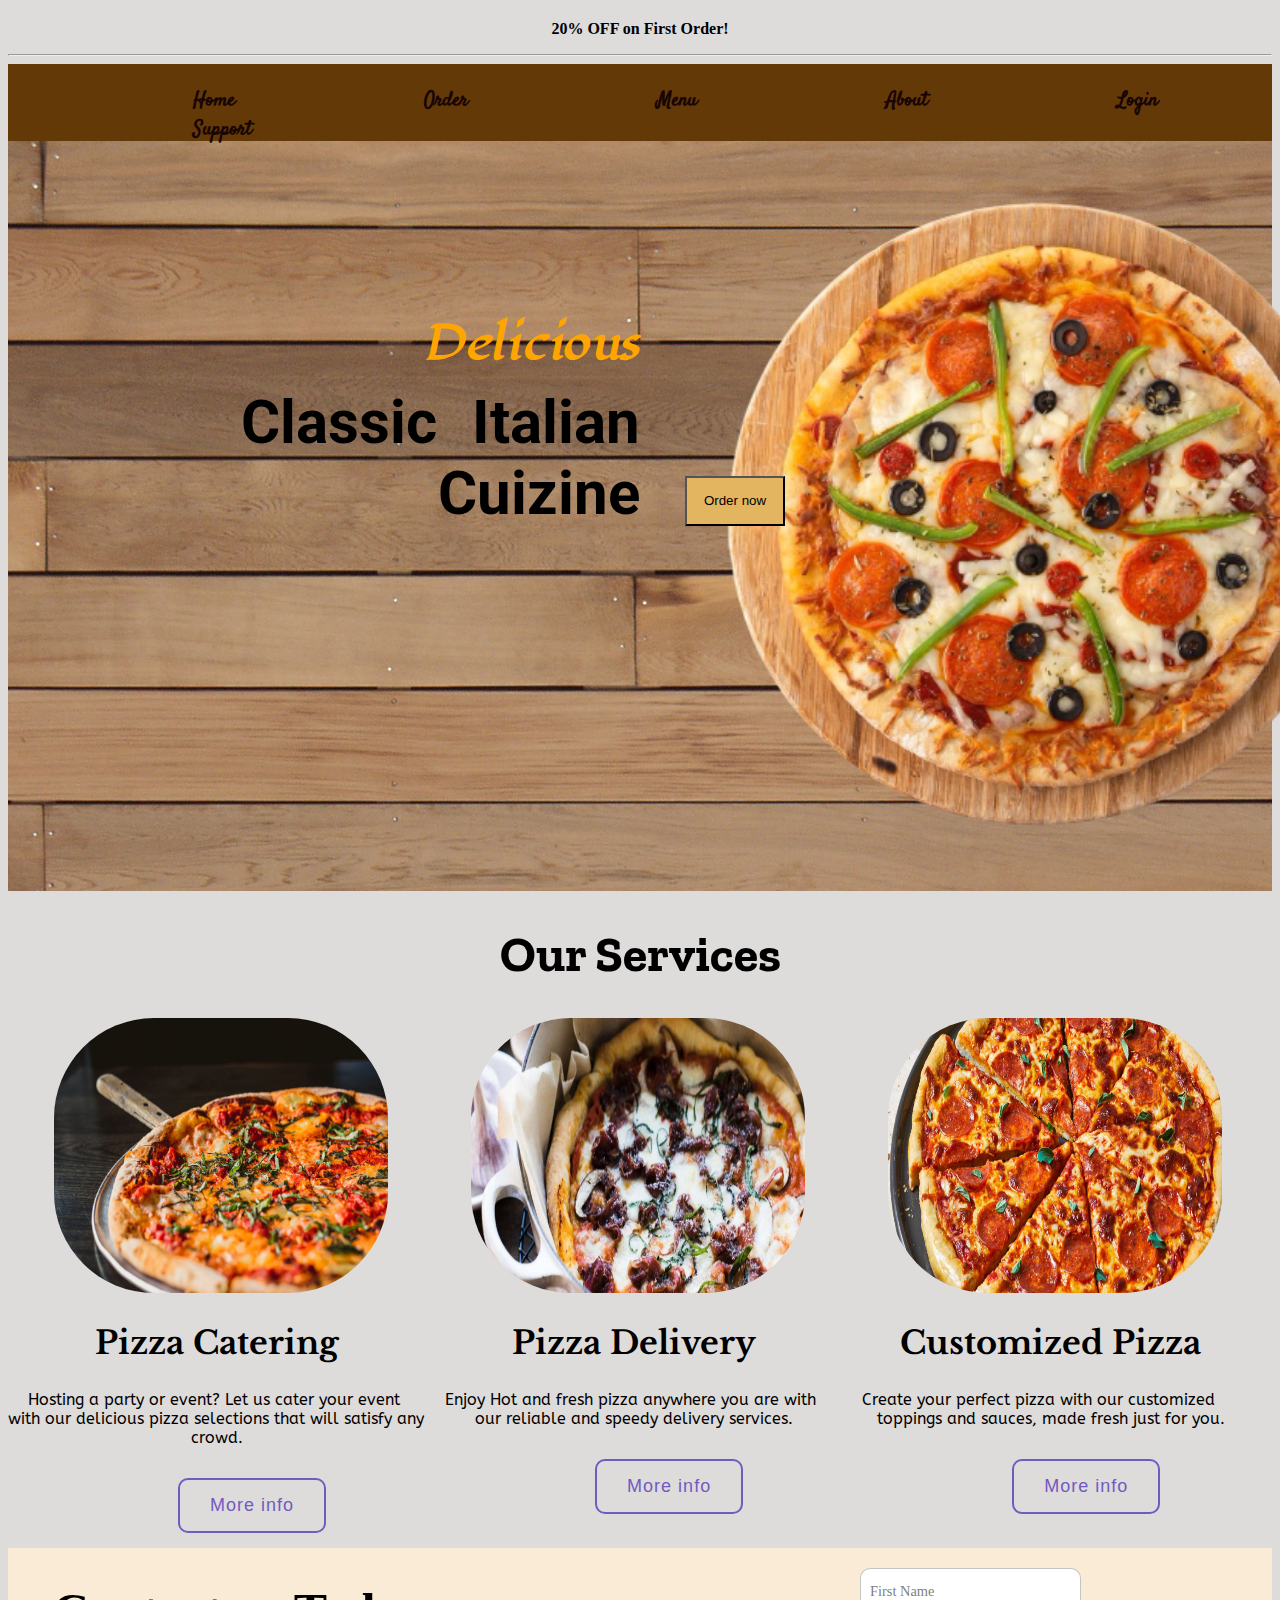
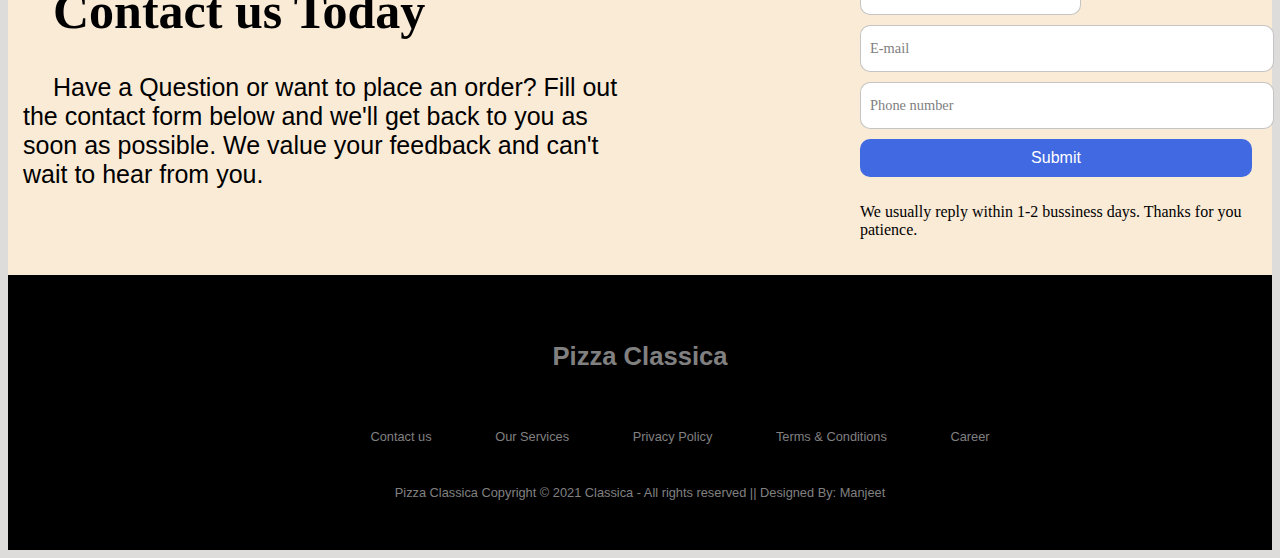
<file: assignment two/index.html>
<!DOCTYPE html>
<html lang="en">
    <!--Meta data and other files linked below in the head-->
    <head>
    <meta charset="utf-8">
    <meta name="viewport" content="width=device-width, initial-scale=1">
    <meta name="description" content="Assignment two - Order a Pizza">
    <meta name="robots" content="noindex, nofollow">
    <title>Pizza Classica</title>
    <link href="style.css" rel="stylesheet" type="text/css">
    <link rel="preconnect" href="https://fonts.googleapis.com">
    <link rel="preconnect" href="https://fonts.gstatic.com" crossorigin>
    <link href="https://fonts.googleapis.com/css2?family=Satisfy&display=swap" rel="stylesheet">
    <link rel="preconnect" href="https://fonts.googleapis.com">
    <link rel="preconnect" href="https://fonts.gstatic.com" crossorigin>
    <link href="https://fonts.googleapis.com/css2?family=Borel&family=Lugrasimo&display=swap" rel="stylesheet">
    <link rel="preconnect" href="https://fonts.googleapis.com">
    <link rel="preconnect" href="https://fonts.gstatic.com" crossorigin>
    <link href="https://fonts.googleapis.com/css2?family=Roboto&display=swap" rel="stylesheet">
    <link rel="preconnect" href="https://fonts.googleapis.com">
    <link rel="preconnect" href="https://fonts.gstatic.com" crossorigin>
    <link href="https://fonts.googleapis.com/css2?family=Zilla+Slab:wght@700&display=swap" rel="stylesheet">
    <link rel="preconnect" href="https://fonts.googleapis.com">
    <link rel="preconnect" href="https://fonts.gstatic.com" crossorigin>
    <link href="https://fonts.googleapis.com/css2?family=Libre+Baskerville:wght@700&display=swap" rel="stylesheet">
    <link rel="preconnect" href="https://fonts.googleapis.com">
    <link rel="preconnect" href="https://fonts.gstatic.com" crossorigin>
    <link href="https://fonts.googleapis.com/css2?family=ABeeZee&display=swap" rel="stylesheet">
    </head>
    <!--Main website body begins-->
    <body class="flex">
        <header>
            <section>
                <div>
                    <h2></h2>
                    <p>20% OFF on First Order!</p><hr>
                </div>
            </section>
            <section>
                <div>
                    <span><a href="index.html">Home</a></span>
                    <span><a href="order.html" target="_blank">Order</a></span>
                    <span><a href="index.html">Menu</a></span>
                    <span><a href="index.html">About</a></span>
                    <span><a href="index.html">Login</a></span>
                    <span><a href="index.html">Support</a></span>
                </div>
            </section>
        </header>
        <!--Main web body begins here after the header with navigation and other tools is done-->
        <section class="mainbox">
            <div>
                <h2>Delicious</h2>
                <h3>Classic Italian Cuizine</h3><!--Pick up line to attract th users-->
                <img src="./img/pizzamain-removebg-preview.png" alt="Image pizza">
                <button><a href="order.html">Order now</a></button>
            </div>
        </section>
        <!--Service part begins here from where customers get to know more about the pizza store-->
        <div>
            <h1>Our Services</h1>
        </div>
        <section class="services">
            <div>
                <img src="./img/catering.jpg" width="80%" height="275px">
                <h2>Pizza Catering</h2>
                <p>Hosting a party or event? Let us cater your event with our delicious pizza selections that will satisfy any crowd.</p>
                <button>More info</button>
            </div>
            <div>
                <img src="./img/del.jpg" width="80%" height="275px">
                <h2>Pizza Delivery</h2>
                <p>Enjoy Hot and fresh pizza anywhere you are with our reliable and speedy delivery services.</p>
                <button>More info</button>
            </div>
            <div>
                <img src="./img/custom.jpg" width="80%" height="275px">
                <h2>Customized Pizza</h2>
                <p>Create your perfect pizza with our customized toppings and sauces, made fresh just for you.</p>
                <button>More info</button>
            </div>
        </section>
        <!--Contact us section begins from here-->
        <section class="contact">
            <div>
                <h1>Contact us Today</h1>
                <p>Have a Question or want to place an order? Fill out the contact form below and we'll get back to you as soon as possible. We value your feedback and can't wait to hear from you.</p>
            </div>
            <div>
                <!--Form for contact us section-->
                <form class="form">
                    <div class="form1">
                    <label>
                        <input required="" placeholder="" type="text" class="input">
                        <span>First Name</span>
                    </label>
                </div>  
                        
                <label>
                    <input required="" placeholder="" type="email" class="input">
                    <span>E-mail</span>
                </label> 
                    
                <label>
                    <input required="" placeholder="" type="tel" class="input">
                    <span>Phone number</span>
                </label>
                <button class="submit">Submit</button>
                <p class="signin">We usually reply within 1-2 bussiness days. Thanks for you patience.</p>
            </form>
            </div>
        </section>
        <footer>
            <div class="footer">
            <div class="row">
                <h1>Pizza Classica</h1>
            </div>
            
            <div class="row">
            <ul>
            <li><a href="index.html">Contact us</a></li>
            <li><a href="index.html">Our Services</a></li>
            <li><a href="index.html">Privacy Policy</a></li>
            <li><a href="index.html">Terms & Conditions</a></li>
            <li><a href="index.html">Career</a></li>
            </ul>
            </div>
            
            <div class="row">
            Pizza Classica Copyright © 2021 Classica - All rights reserved || Designed By: Manjeet 
            </div>
            </div>
            </footer>
    </body>
</html>
</file>
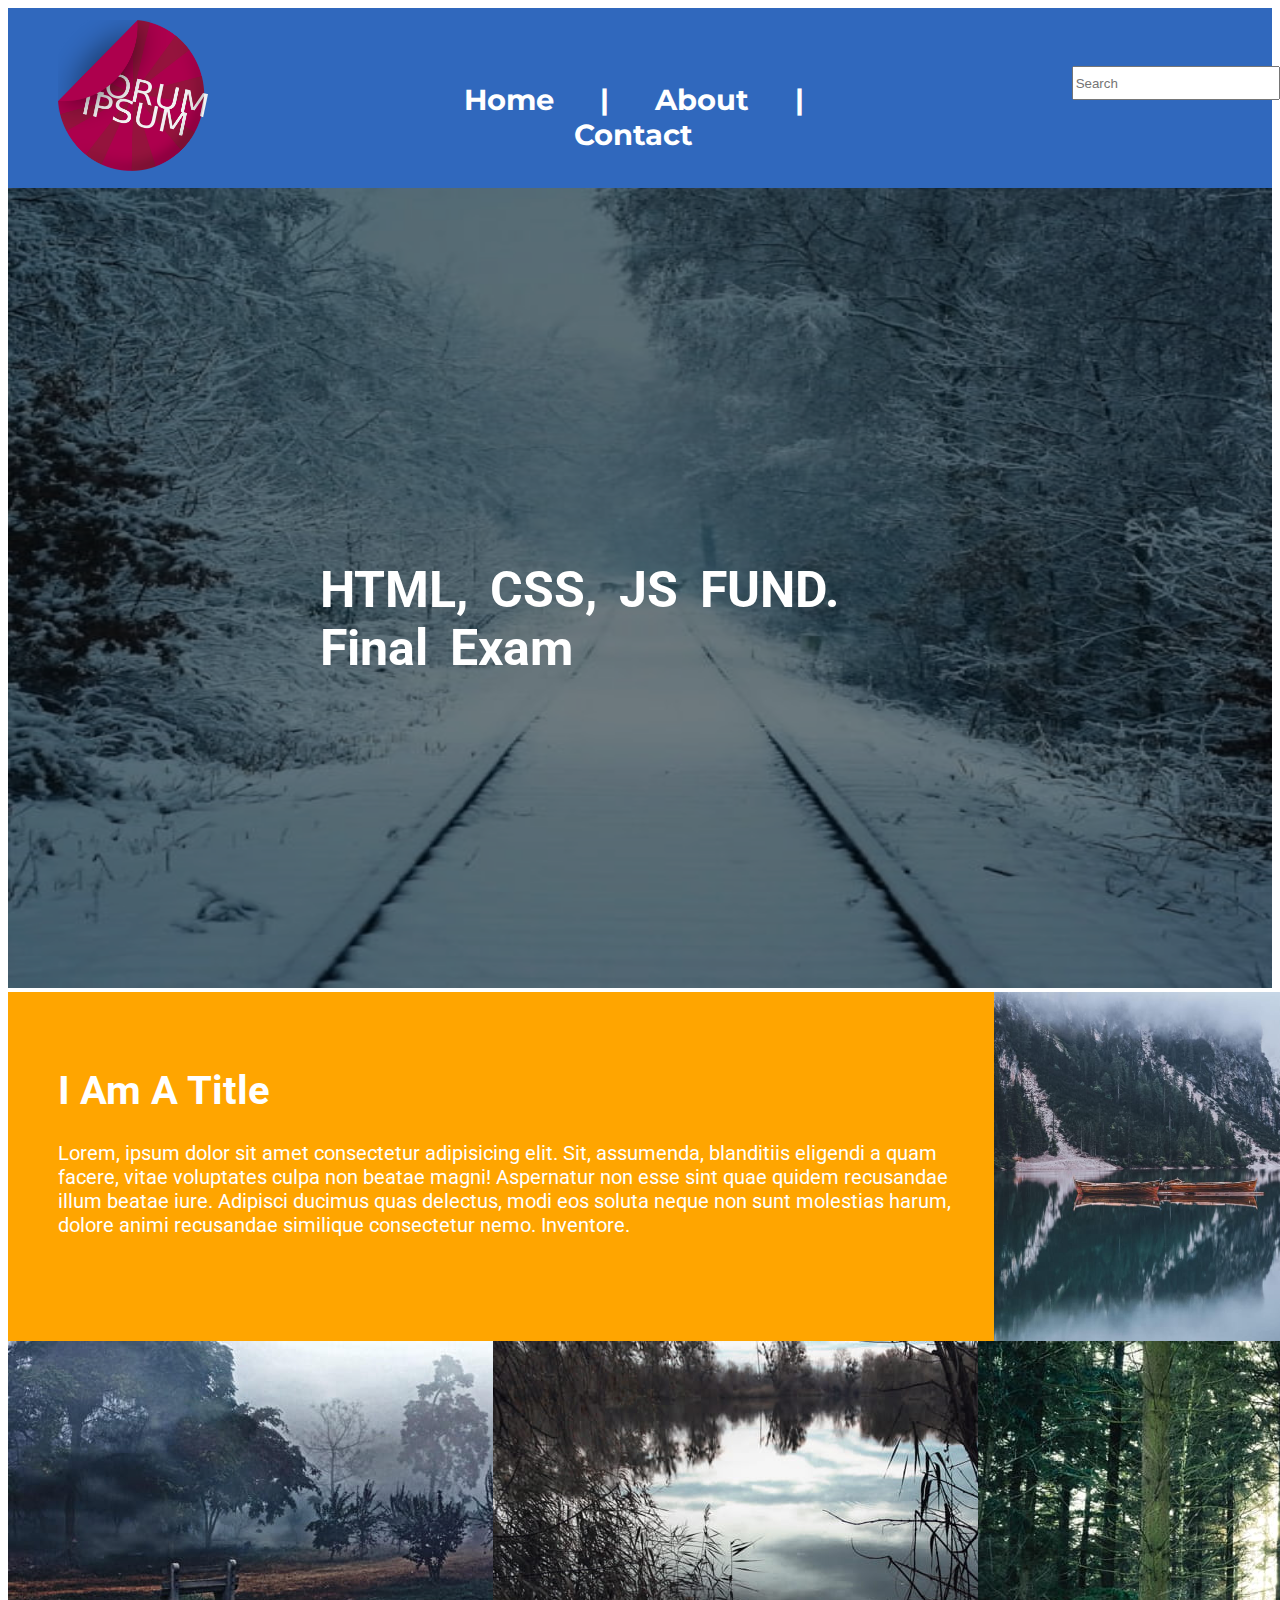
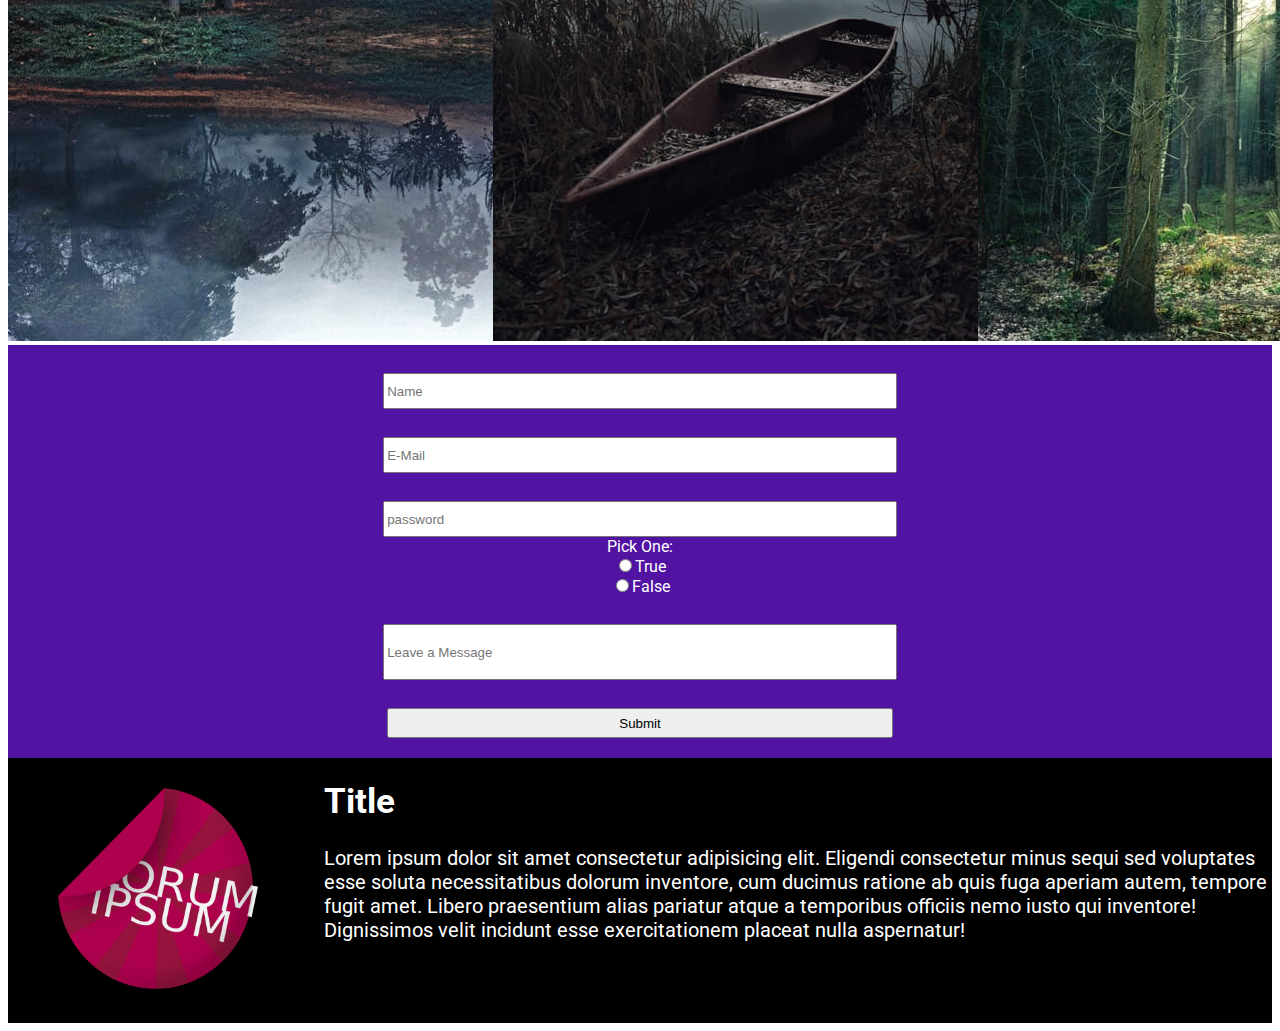
<file: Final Exam HTML/index.html>
<!DOCTYPE html>
<html lang="en">
    <head>
        <!-- Required meta tags -->
        <meta charset="utf-8">
        <meta name="viewport" content="width=device-width, initial-scale=1.0">
        <meta name="description" content="Final HTML exam">
        <meta name="robots" content="noindex,nofollow">
        <title>Final Exam</title>
        <link href="style.css" rel="stylesheet" type="text/css">
        <link rel="preconnect" href="https://fonts.googleapis.com">
        <link rel="preconnect" href="https://fonts.gstatic.com" crossorigin>
        <link href="https://fonts.googleapis.com/css2?family=Montserrat&family=Roboto&display=swap" rel="stylesheet">
    </head>
    <body class="main">
        <header>
        <section class="mainhead">
            <div>
                <img src="./images/sample-logo.png" alt="Company logo">
            </div>
            <div>
                <h3><a href="#">Home</a> | <a href="#">About</a> | <a href="#">Contact</a></h3>
            </div>
            <div>
                <input type="text" name="Search" placeholder="Search">
            </div>
        </section>
        </header>
        <!--Header Ends here-->
        <!---Main Content Starts Here-->
        <section>
            <div>
                <img src="./images/img1.jpg" alt="sample image">
                <h1 class="h1">HTML, CSS, JS FUND. Final Exam</h1>
            </div>
        </section>
        <section class="s2">
            <div>
            <h1>I Am A Title</h1>
            <p>Lorem, ipsum dolor sit amet consectetur adipisicing elit. Sit, assumenda, blanditiis eligendi a quam facere, vitae voluptates culpa non beatae magni! Aspernatur non esse sint quae quidem recusandae illum beatae iure. Adipisci ducimus quas delectus, modi eos soluta neque non sunt molestias harum, dolore animi recusandae similique consectetur nemo. Inventore.</p>
        </div>
        <div>
            <img src="./images/img2.jpg" alt="sample image">
        </div>
        </section>
        <section class="images-section">
            <div>
                <img src="./images/img5.jpg"
                alt="sample image">
            </div>
            <div>
                <img src="./images/img4.jpg" alt="sample image">
            </div>
            <div>
                <img src="./images/img3.jpg" alt="sample image">
            </div>
        </section>
        <section class="form">
            <input type="text" class="ip" name="Name" placeholder="Name" required><br>

            <input type="email" class="ip" name="e-Mail" placeholder="E-Mail" required><br>
            
            <input type="password" class="ip" name="code"
            placeholder="password" required><br>
            
            <label>Pick One:</label><br>
                <input type="radio" name="true">True<br>
                <input type="radio" name="false">False<br>
                
                <input type="text" class="ip" id="input1" placeholder="Leave a Message"> 
                <br>
                <input type="submit" class="ip" value="Submit"> 
        </section>
        <!--main ends here-->
        <!--Footer begins-->
        <section class="footer">
            <div>
                <img src="./images/sample-logo.png" alt="sample image">
            </div>
            <div>
                <h1>Title</h1>
                <p>Lorem ipsum dolor sit amet consectetur adipisicing elit. Eligendi consectetur minus sequi sed voluptates esse soluta necessitatibus dolorum inventore, cum ducimus ratione ab quis fuga aperiam autem, tempore fugit amet. Libero praesentium alias pariatur atque a temporibus officiis nemo iusto qui inventore! Dignissimos velit incidunt esse exercitationem placeat nulla aspernatur!</p>
            </div>
        </section>
    </body>
</html>
</file>
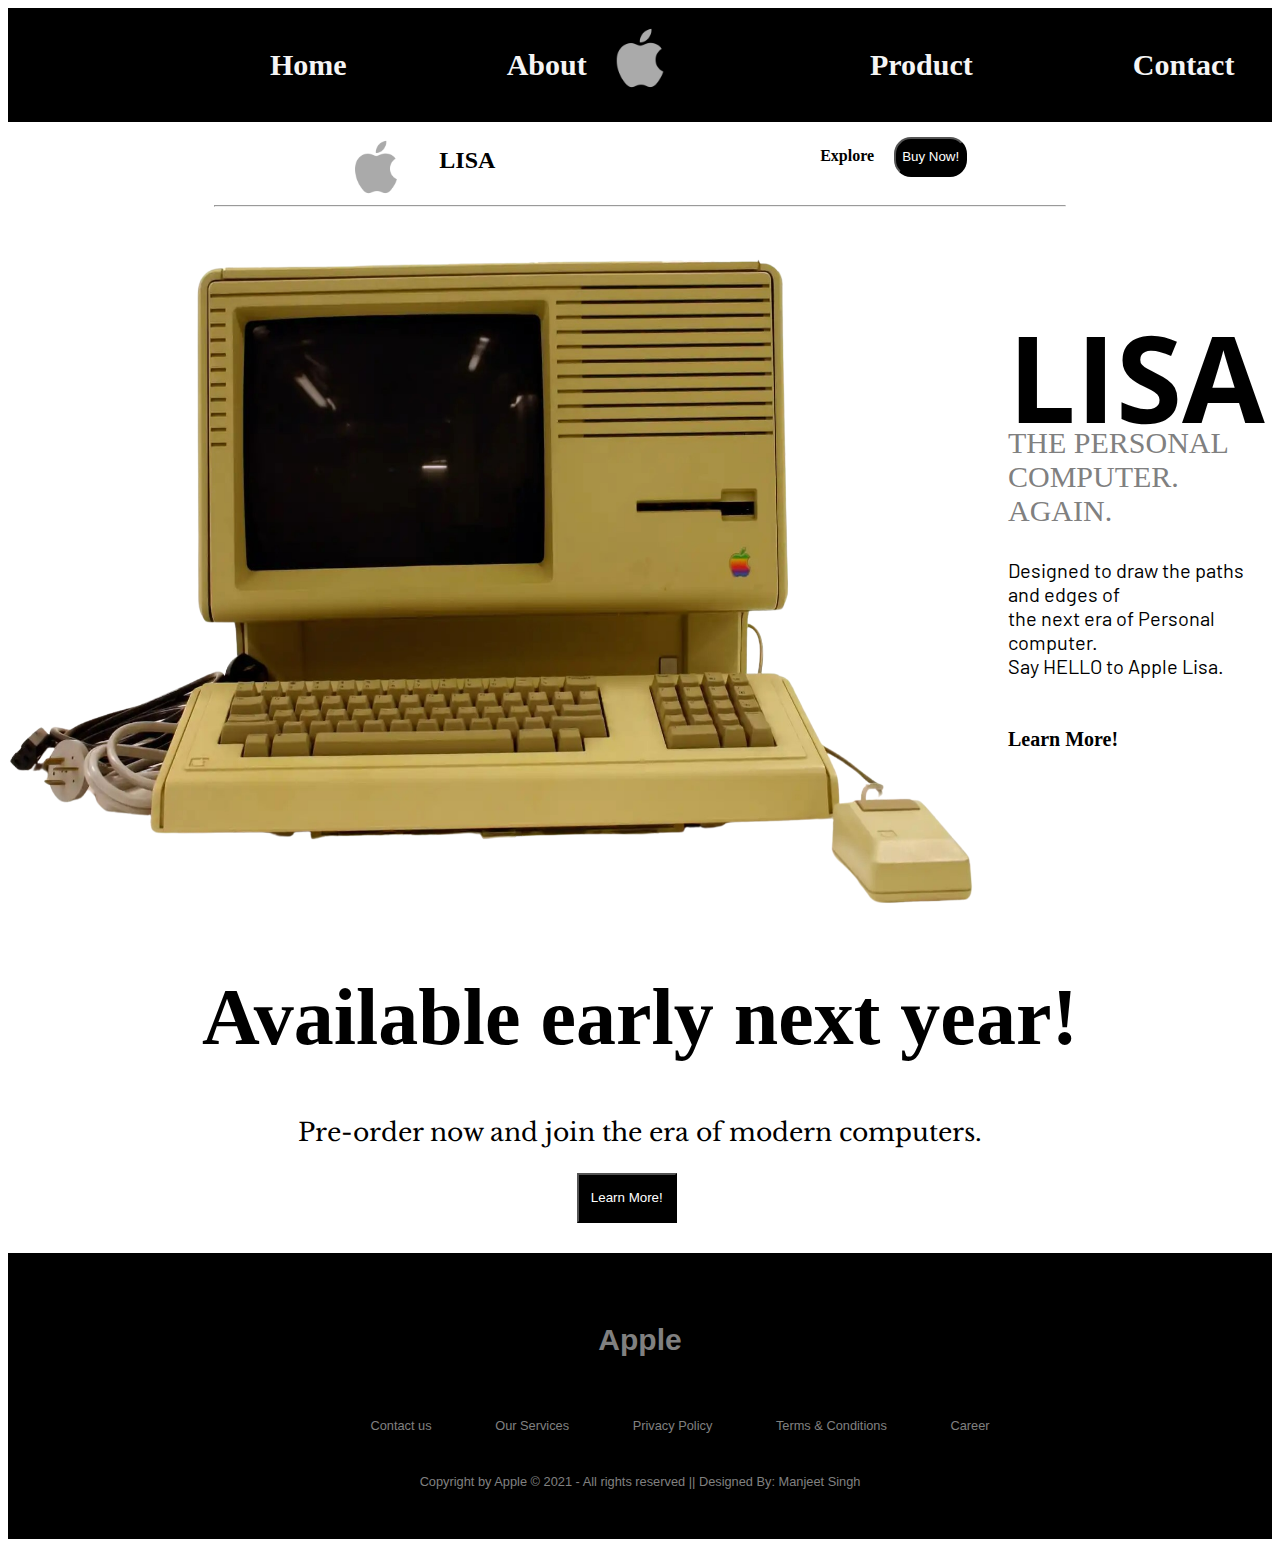
<file: Project/index.html>
<!doctype html>
<html lang="en">
  <head>
    <meta charset="utf-8">
    <meta name="viewport" content="width=device-width, initial-scale=1">
    <meta name="description" content="Retro-Product project">
    <meta name="robots" content="noindex, nofollow">
    <title>Retro-Product project</title>
    <link href="style.css" rel="stylesheet" type="text/css">
    <!--Fonts link-->
    <link rel="preconnect" href="https://fonts.googleapis.com">
  <link rel="preconnect" href="https://fonts.gstatic.com" crossorigin>
  <link href="https://fonts.googleapis.com/css2?family=Open+Sans:wght@700&display=swap" rel="stylesheet">
  <link rel="preconnect" href="https://fonts.googleapis.com">
  <link rel="preconnect" href="https://fonts.gstatic.com" crossorigin>
  <link href="https://fonts.googleapis.com/css2?family=Barlow:wght@300&display=swap" rel="stylesheet">
  <link rel="preconnect" href="https://fonts.googleapis.com">
  <link rel="preconnect" href="https://fonts.gstatic.com" crossorigin>
  <link href="https://fonts.googleapis.com/css2?family=Libre+Baskerville&display=swap" rel="stylesheet">
  <script src="script.js"></script>
  </head>
  <body>
    <header class="mainhead">
      <!--Navbar begins-->
      <div>
        <h4><a href="index.html">Home</a></h4>
        <h4><a href="about.html">About</a></h4>
      </div>
      <!--Logo-->
      <div>
        <a href="index.html"><img src="./images/logo.png" alt="logo"></a>
      </div>
      <!--navbar options continues-->
      <div>
        <h4><a href="product.html">Product</a></h4>
        <h4><a href="contact.html">Contact</a></h4>
      </div>
    </header>
    <!--Lisa sub header begins-->
    <section class="subhead">
        <div>
          <img src="./images/logo.png" alt="logo">
          <h2>LISA</h2>
        </div>
        <div>
          <h4>Explore</h4>
          <button>Buy Now!</button>
        </div>
    </section>
    <hr class="hr">
    <!--Main begins-->
    <section class="main">
      <div>
        <img src="./images/lisafinal.png" alt="Lisa computer" id="lisaf">
      </div>
      <div>
        <h1>LISA</h1>
        <p>THE PERSONAL COMPUTER. AGAIN.</p>
        <p>Designed to draw the paths and edges of <br>the next era of Personal computer.<br>Say HELLO to Apple Lisa.</p>
        <h3><a href="product.html">Learn More!</a></h3>
      </div>
    </section>
    <section class="main2">
      <h1>Available early next year!</h1>
      <p>Pre-order now and join the era of modern computers.</p>
      <a href="product.html">
      <button>Learn More!</button>
      </a>
    </section>
    <!--Footer begins-->
    <section>
      <footer>
        <div class="footer">
        <div class="row">
            <h1>Apple</h1>
        </div>
        
        <div class="row">
        <ul>
        <li><a href="index.html">Contact us</a></li>
        <li><a href="index.html">Our Services</a></li>
        <li><a href="index.html">Privacy Policy</a></li>
        <li><a href="index.html">Terms & Conditions</a></li>
        <li><a href="index.html">Career</a></li>
        </ul>
        </div>
        
        <div class="row">
        Copyright by Apple © 2021 - All rights reserved || Designed By: Manjeet Singh
        </div>
        </div>
        </footer>
    </section>
  </body>
</html>
</file>
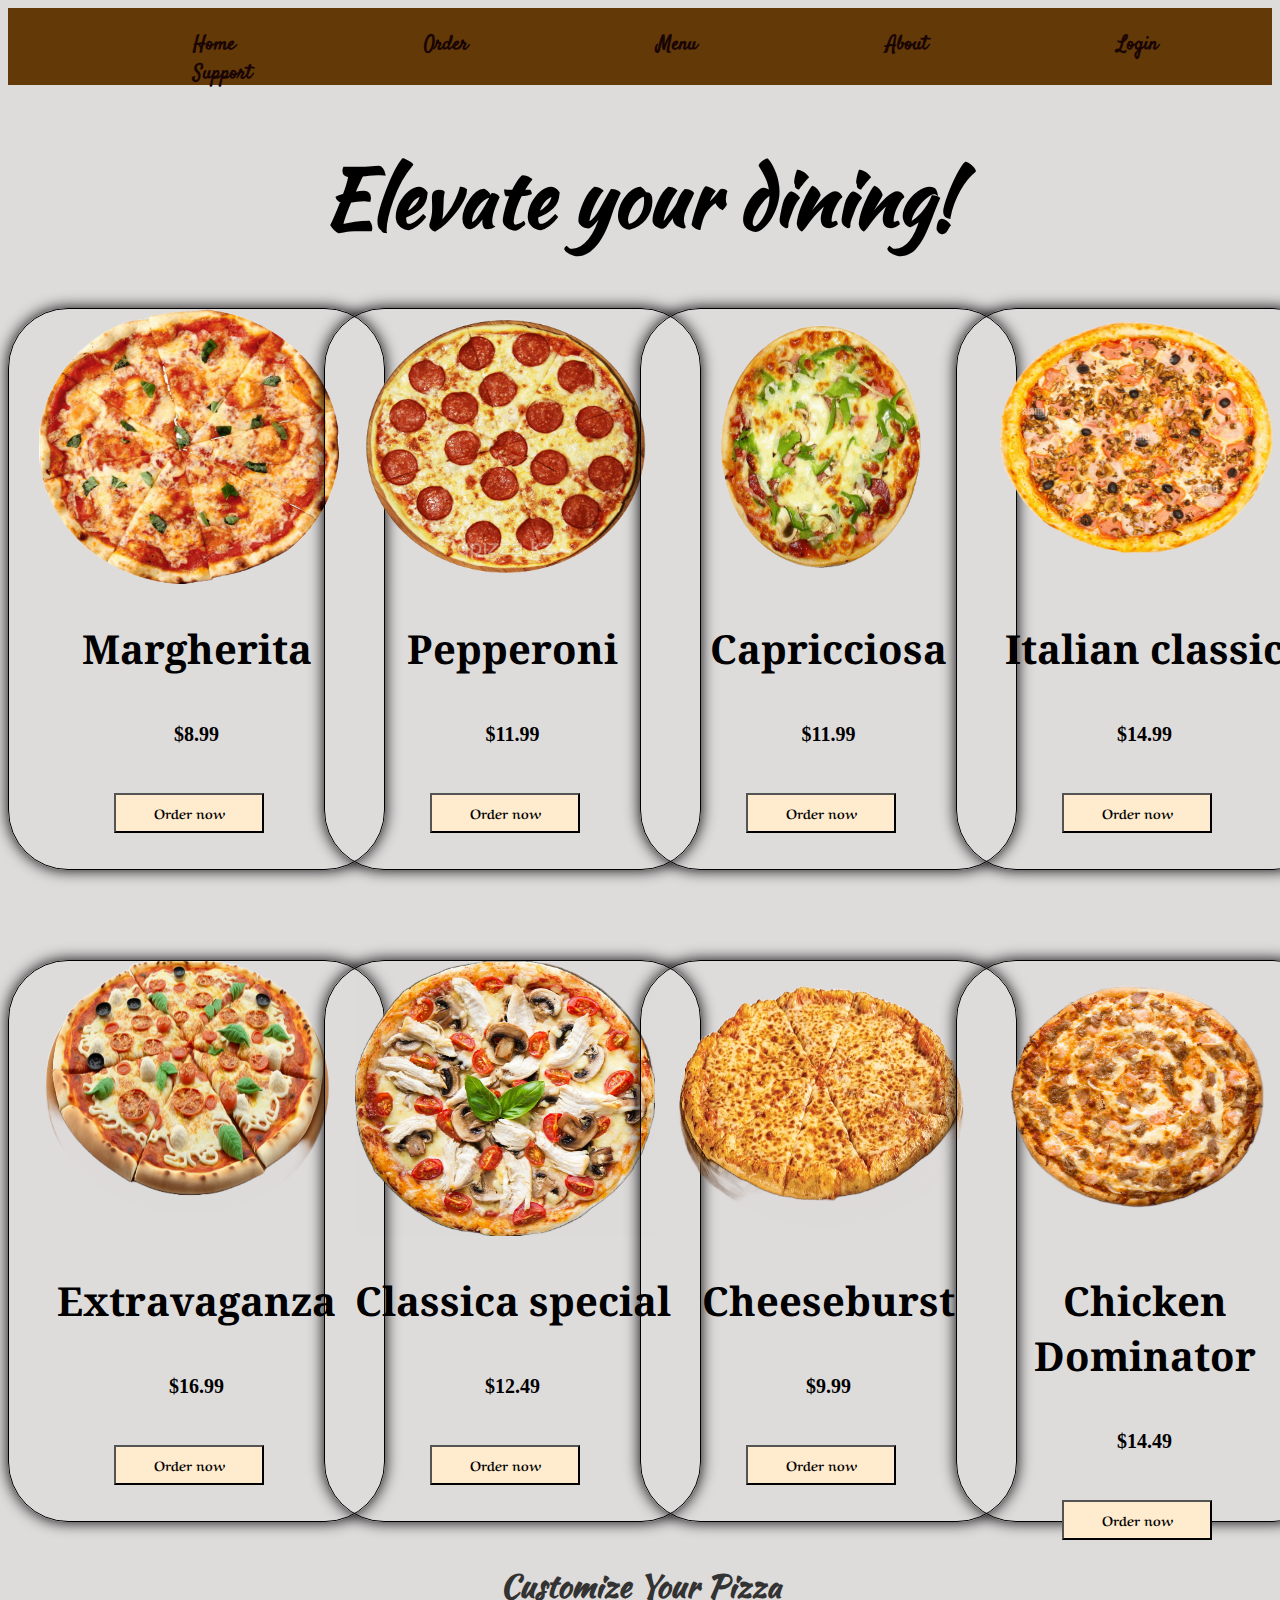
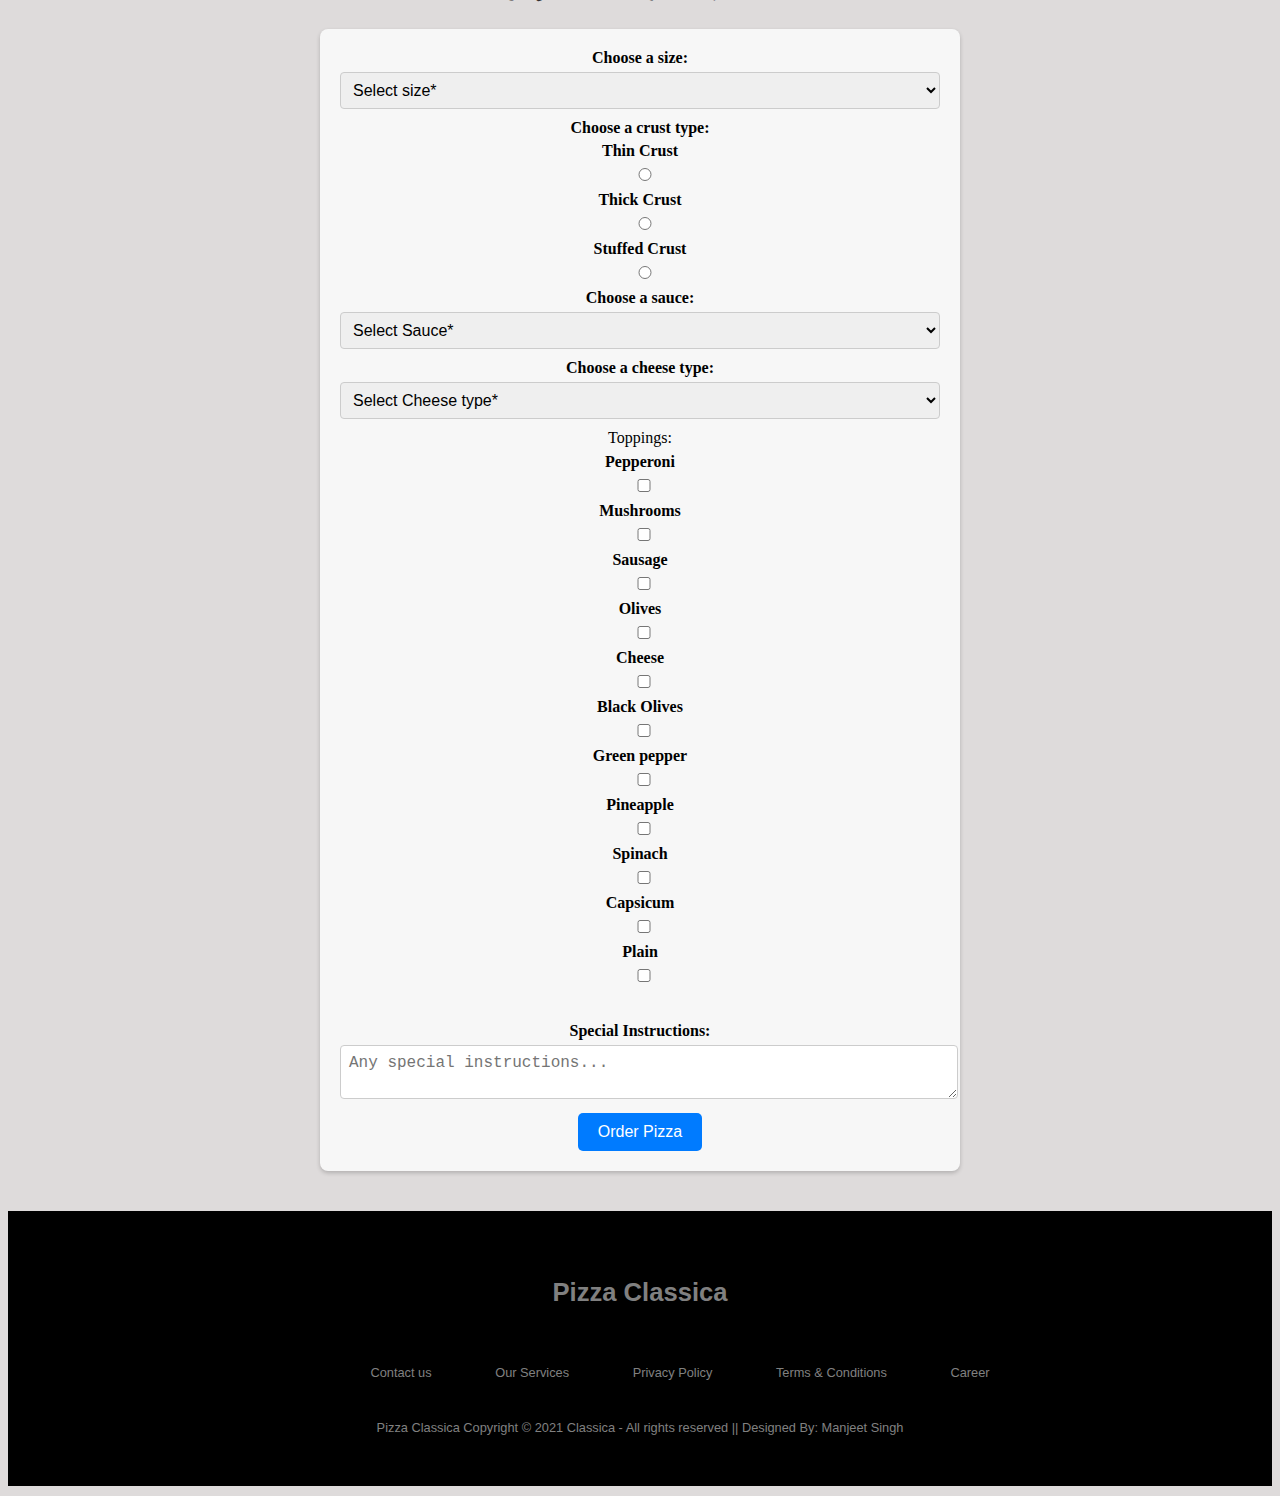
<file: assignment two/order.html>
<!--This will be the order page from where the user will select and order their pizza-->
<!DOCTYPE html>
<html lang="en">
    <!--Meta data and other files linked below in the head-->
    <head>
    <meta charset="utf-8">
    <meta name="viewport" content="width=device-width, initial-scale=1">
    <meta name="description" content="Assignment two - Order a Pizza">
    <meta name="robots" content="noindex, nofollow">
    <title>Pizza Classica</title>
    <link href="style.css" rel="stylesheet" type="text/css">
    <link rel="preconnect" href="https://fonts.googleapis.com">
    <link rel="preconnect" href="https://fonts.gstatic.com" crossorigin>
    <link href="https://fonts.googleapis.com/css2?family=Satisfy&display=swap" rel="stylesheet">
    <link rel="preconnect" href="https://fonts.googleapis.com">
    <link rel="preconnect" href="https://fonts.gstatic.com" crossorigin>
    <link href="https://fonts.googleapis.com/css2?family=Borel&family=Lugrasimo&display=swap" rel="stylesheet">
    <link rel="preconnect" href="https://fonts.googleapis.com">
    <link rel="preconnect" href="https://fonts.gstatic.com" crossorigin>
    <link href="https://fonts.googleapis.com/css2?family=Roboto&display=swap" rel="stylesheet">
    <link rel="preconnect" href="https://fonts.googleapis.com">
    <link rel="preconnect" href="https://fonts.gstatic.com" crossorigin>
    <link href="https://fonts.googleapis.com/css2?family=Zilla+Slab:wght@700&display=swap" rel="stylesheet">
    <link rel="preconnect" href="https://fonts.googleapis.com">
    <link rel="preconnect" href="https://fonts.gstatic.com" crossorigin>
    <link href="https://fonts.googleapis.com/css2?family=Libre+Baskerville:wght@700&display=swap" rel="stylesheet">
    <link rel="preconnect" href="https://fonts.googleapis.com">
    <link rel="preconnect" href="https://fonts.gstatic.com" crossorigin>
    <link href="https://fonts.googleapis.com/css2?family=ABeeZee&display=swap" rel="stylesheet">
    <link rel="preconnect" href="https://fonts.googleapis.com">
    <link rel="preconnect" href="https://fonts.gstatic.com" crossorigin>
    <link href="https://fonts.googleapis.com/css2?family=Kaushan+Script&display=swap" rel="stylesheet">
    <link rel="preconnect" href="https://fonts.googleapis.com">
    <link rel="preconnect" href="https://fonts.gstatic.com" crossorigin>
    <link href="https://fonts.googleapis.com/css2?family=Noto+Serif+Vithkuqi&display=swap" rel="stylesheet">
    <link rel="preconnect" href="https://fonts.googleapis.com">
    <link rel="preconnect" href="https://fonts.gstatic.com" crossorigin>
    <link href="https://fonts.googleapis.com/css2?family=Aref+Ruqaa+Ink:wght@700&display=swap" rel="stylesheet">
    <link rel="preconnect" href="https://fonts.googleapis.com">
    <link rel="preconnect" href="https://fonts.gstatic.com" crossorigin>
    <link href="https://fonts.googleapis.com/css2?family=Kanit:ital@1&display=swap" rel="stylesheet">
    </head>
    <!--Main website body begins-->
    <body class="flex">
        <header>
            <section>
                
            </section>
            <section>
                <div>
                    <span><a href="index.html">Home</a></span>
                    <span><a href="order.html" target="_blank">Order</a></span>
                    <span><a href="index.html">Menu</a></span>
                    <span><a href="index.html">About</a></span>
                    <span><a href="index.html">Login</a></span>
                    <span><a href="index.html">Support</a></span>
                </div>
            </section>
        </header>
        <!--Pizza menu begins here-->
        <section class="order-menu-head">
            <h1>Elevate your dining!</h1>
        </section>
        <section class="menu">
            <div>
                <img src="./img/marf.png" width="80%" height="275px">
                <h2>Margherita</h2>
                <h6>$8.99</h6>
                <button><a href="#">Order now</a></button>
            </div>
            <div>
                <img src="./img/pep.png" width="80%" height="275px">
                <h2>Pepperoni</h2>
                <h6>$11.99</h6>
                <button><a href="#">Order now</a></button>
            </div>
            <div>
                <img src="./img/capf.png" width="80%" height="275px">
                <h2>Capricciosa</h2>
                <h6>$11.99</h6>
                <button><a href="#">Order now</a></button>
            </div>
            <div>
                <img src="./img/icf.png" width="80%" height="275px">
                <h2>Italian classic</h2>
                <h6>$14.99</h6>
                <button><a href="#">Order now</a></button>
            </div>
        </section><br><br><br><br><br>
        <section class="secondmenu">
            <div>
                <img src="./img/ex.png" width="80%" height="275px">
                <h2>Extravaganza</h2>
                <h6>$16.99</h6>
                <button><a href="#">Order now</a></button>
            </div>
            <div>
                <img src="./img/spec.png" width="80%" height="275px">
                <h2>Classica special</h2>
                <h6>$12.49</h6>
                <button><a href="#">Order now</a></button>
            </div>
            <div>
                <img src="./img/ches.png" width="80%" height="275px">
                <h2>Cheeseburst</h2>
                <h6>$9.99</h6>
                <button><a href="#">Order now</a></button>
            </div>
            <div>
                <img src="./img/cd.png" width="80%" height="275px">
                <h2>Chicken Dominator</h2>
                <h6>$14.49</h6>
                <button><a href="#">Order now</a></button>
            </div>
        </section>
        <section class="customization">
            <h2>Customize Your Pizza</h2>
            <form id="pizzaCustomizationForm">
              <label for="pizzaSize">Choose a size:</label>
              <select id="pizzaSize" name="pizzaSize">
                <option value="Select">Select size*</option>
                <option value="small">Small</option>
                <option value="medium">Medium</option>
                <option value="large">Large</option>
                <option value="party">Party</option>
              </select>
              <!--Pizza crust customization selections-->
              <label for="crustType">Choose a crust type:</label>
              <label for="thinCrust">Thin Crust</label>
              <input type="radio" id="thinCrust" name="crustType" value="thin">
              <label for="thickCrust">Thick Crust</label>
              <input type="radio" id="thickCrust" name="crustType" value="thick">
              <label for="stuffedCrust">Stuffed Crust</label>
              <input type="radio" id="stuffedCrust" name="crustType" value="stuffed">
              <!--Pizza sauces customizations-->
              <label for="sauceType">Choose a sauce:</label>
              <select id="sauceType" name="sauceType">
                <option value="selectsauce">Select Sauce*</option>
                <option value="tomato">Tomato Sauce</option>
                <option value="pesto">Pesto Sauce</option>
                <option value="bbq">BBQ Sauce</option>
                <option value="white">White Sauce</option>
                <option value="Marine">Marinara Sauce</option>
                <option value="red">Spicy Red Sauce</option>
                <option value="BBQ">BBQ Sauce</option>
                <option value="Buffalo">Buffalo Sauce</option>
                <option value="Alfredo">Alfredo Sauce</option>
              </select>
              <!--Cheese types-->
              <label for="cheeseType">Choose a cheese type:</label>
              <select id="cheeseType" name="cheeseType">
                <option value="Select">Select Cheese type*</option>
                <option value="mozzarella">Mozzarella</option>
                <option value="cheddar">Cheddar</option>
                <option value="parmesan">Parmesan</option>
                <option value="feta">Feta</option>
                <option value="gouda">Gouda</option>
                <option value="blue">Blue Cheese</option>
                <option value="provolone">Provolone</option>
                <option value="goat">Goat Cheese</option>
              </select>
              <!--Pizza toppings-->
              <fieldset>
                <legend>Toppings:</legend>
                <label for="pepperoni">Pepperoni</label>
                <input type="checkbox" id="pepperoni" name="toppings" value="pepperoni">
                <label for="mushrooms">Mushrooms</label>
                <input type="checkbox" id="mushrooms" name="toppings" value="mushrooms">
                <label for="sausage">Sausage</label>
                <input type="checkbox" id="sausage" name="toppings" value="sausage">
                <label for="olives">Olives</label>
                <input type="checkbox" id="olives" name="toppings" value="olives">
                <label for="Cheese">Cheese</label>
                <input type="checkbox" id="olives" name="toppings" value="olives">
                <label for="olives">Black Olives</label>
                <input type="checkbox" id="olives" name="toppings" value="olives">
                <label for="olives">Green pepper</label>
                <input type="checkbox" id="olives" name="toppings" value="olives">
                <label for="olives">Pineapple</label>
                <input type="checkbox" id="olives" name="toppings" value="olives">
                <label for="olives">Spinach</label>
                <input type="checkbox" id="olives" name="toppings" value="olives">
                <label for="olives">Capsicum</label>
                <input type="checkbox" id="olives" name="toppings" value="olives">
                <label for="olives">Plain</label>
                <input type="checkbox" id="olives" name="toppings" value="olives">
              </fieldset>
        
              <label for="specialInstructions">Special Instructions:</label>
              <textarea id="specialInstructions" name="specialInstructions" placeholder="Any special instructions..."></textarea>
              <input type="submit" value="Order Pizza">
            </form>
          </section>
          <!--Footer for the website-->
          <footer>
            <div class="footer">
            <div class="row">
                <h1>Pizza Classica</h1>
            </div>
            
            <div class="row">
            <ul>
            <li><a href="index.html">Contact us</a></li>
            <li><a href="index.html">Our Services</a></li>
            <li><a href="index.html">Privacy Policy</a></li>
            <li><a href="index.html">Terms & Conditions</a></li>
            <li><a href="index.html">Career</a></li>
            </ul>
            </div>
            
            <div class="row">
            Pizza Classica Copyright © 2021 Classica - All rights reserved || Designed By: Manjeet Singh 
            </div>
            </div>
            </footer>
    </body>
</html>
</file>
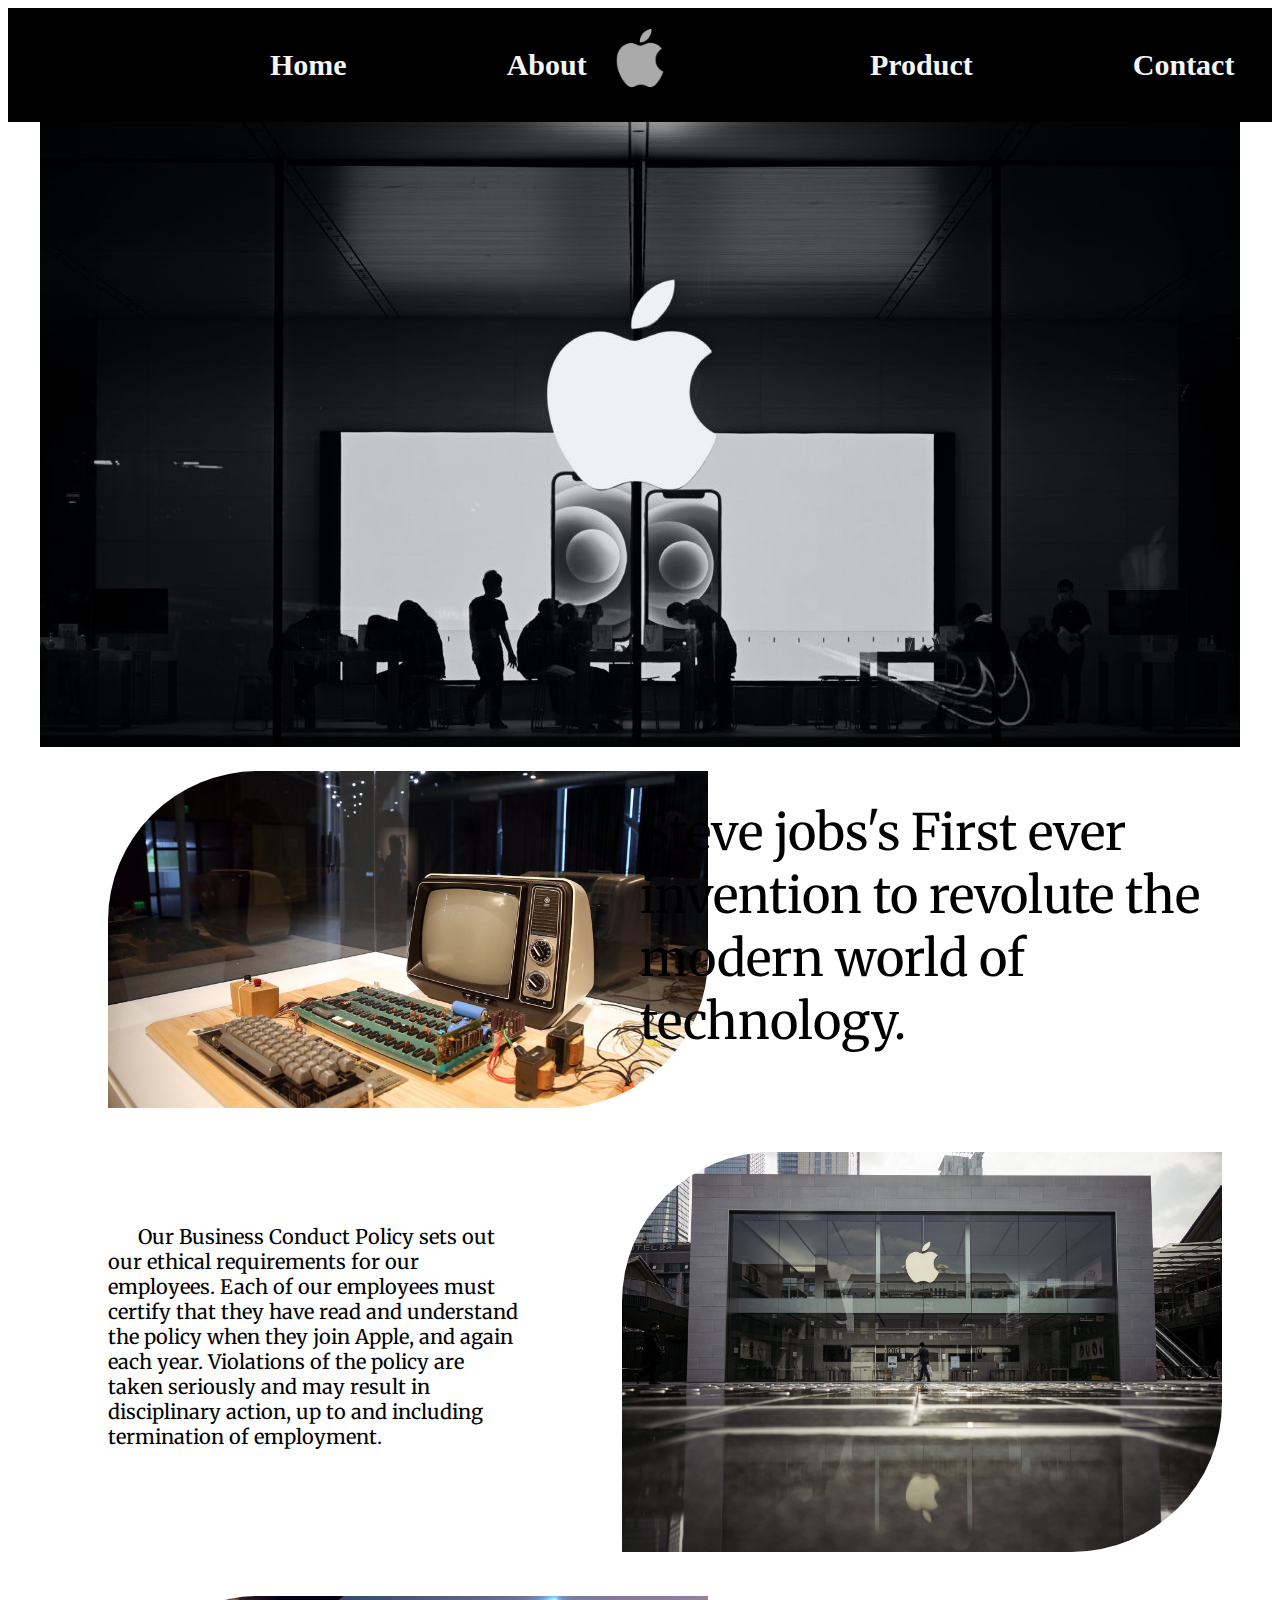
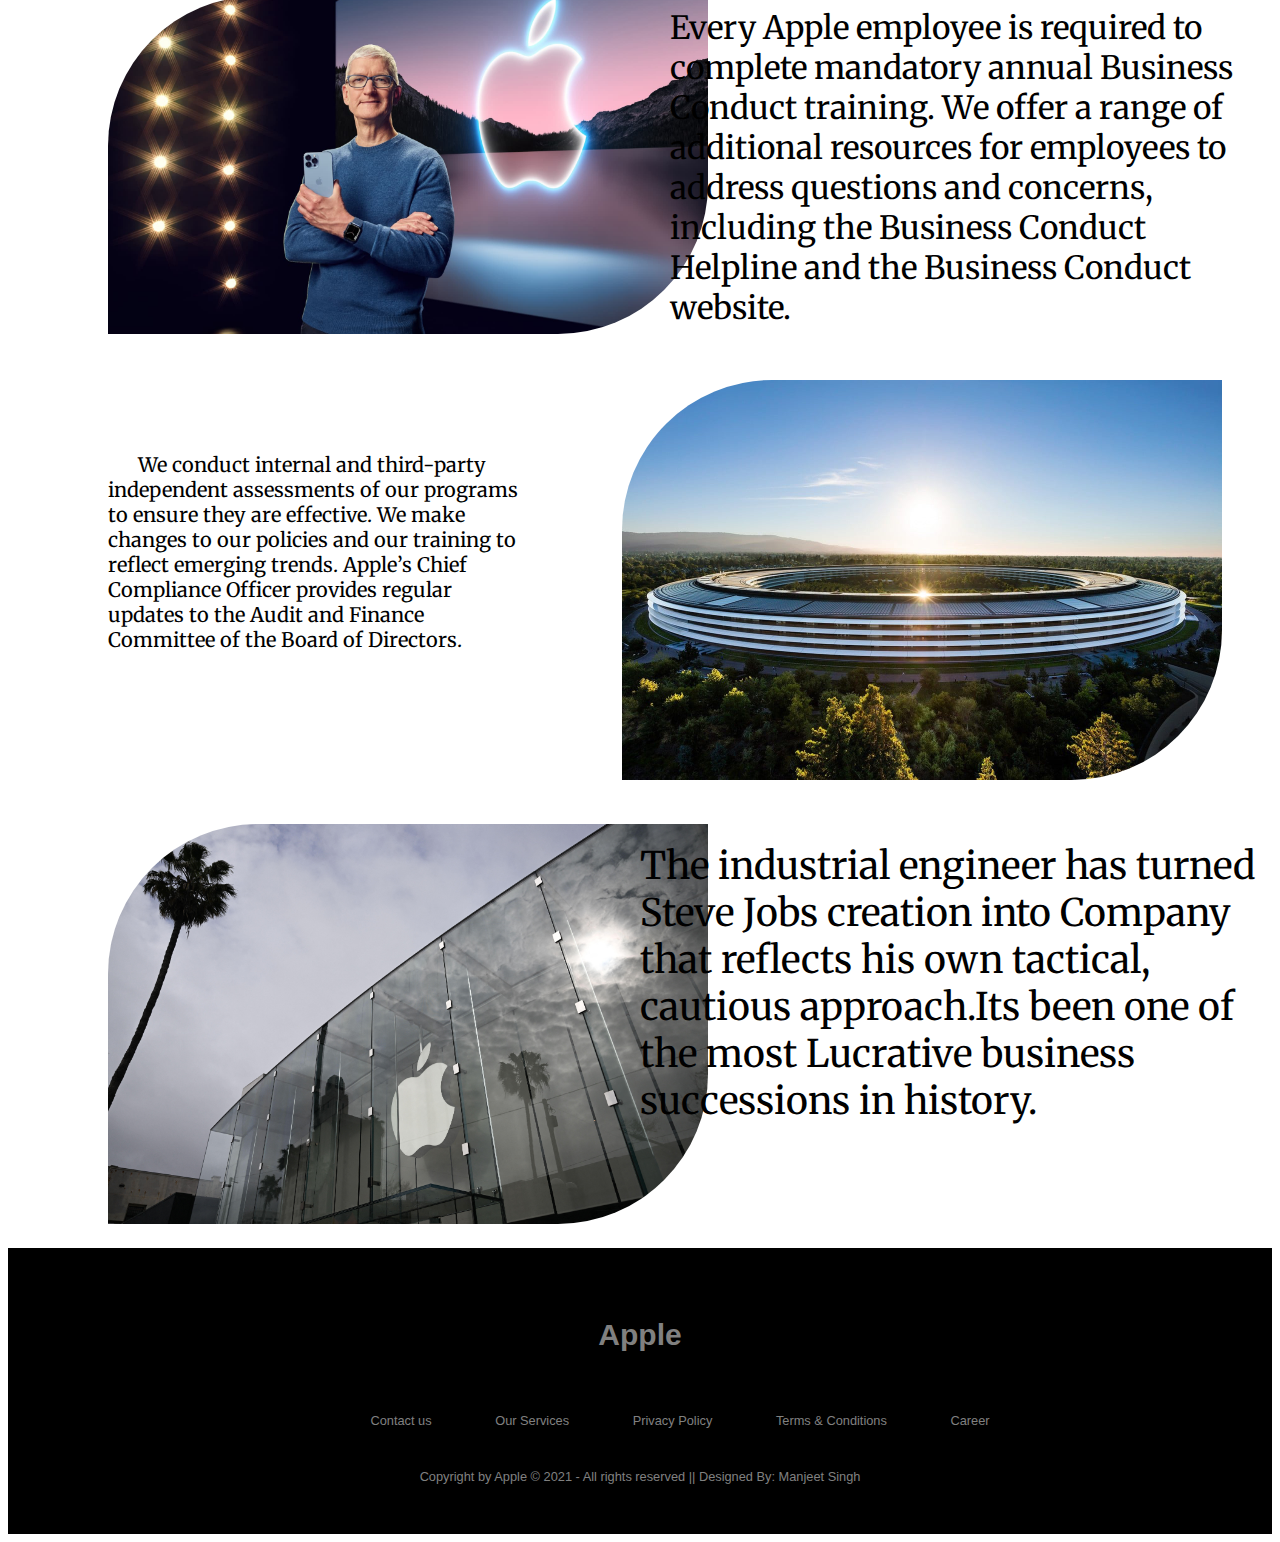
<file: Project/about.html>
<!doctype html>
<html lang="en">
  <head>
    <meta charset="utf-8">
    <meta name="viewport" content="width=device-width, initial-scale=1">
    <meta name="description" content="Retro-Product project">
    <meta name="robots" content="noindex, nofollow">
    <title>Retro-Product project</title>
    <link href="style.css" rel="stylesheet" type="text/css">
    <!--Fonts link-->
    <link rel="preconnect" href="https://fonts.googleapis.com">
  <link rel="preconnect" href="https://fonts.gstatic.com" crossorigin>
  <link href="https://fonts.googleapis.com/css2?family=Open+Sans:wght@700&display=swap" rel="stylesheet">
  <link rel="preconnect" href="https://fonts.googleapis.com">
  <link rel="preconnect" href="https://fonts.gstatic.com" crossorigin>
  <link href="https://fonts.googleapis.com/css2?family=Barlow:wght@300&display=swap" rel="stylesheet">
  <link rel="preconnect" href="https://fonts.googleapis.com">
    <link rel="preconnect" href="https://fonts.gstatic.com" crossorigin>
    <link href="https://fonts.googleapis.com/css2?family=Merriweather&display=swap" rel="stylesheet">
    <script src="script.js"></script>
  </head>
  <body>
    <header class="mainhead">
      <!--Navbar begins-->
      <div>
        <h4><a href="index.html">Home</a></h4>
        <h4><a href="about.html">About</a></h4>
      </div>
      <!--Logo-->
      <div>
        <a href="index.html"><img src="./images/logo.png" alt="image"></a>
      </div>
      <!--navbar options continues-->
      <div>
        <h4><a href="product.html">Product</a></h4>
        <h4><a href="contact.html">Contact</a></h4>
      </div>
    </header>
    <section class="abouthead">
        <div>
            <img src="./images/i3.jpg" alt="image">
        </div>
    </section>
    <section class="about2">
        <div>
            <img src="./images/firstapple.jpg" alt="image">
        </div>
        <div>
            <p>
                Steve jobs's First ever invention to revolute the modern world of technology.
            </p>
        </div>
    </section>
    <section class="about3">
        <div>
            <p>Our Business Conduct Policy sets out our ethical requirements for our employees. Each of our employees must certify that they have read and understand the policy when they join Apple, and again each year. Violations of the policy are taken seriously and may result in disciplinary action, up to and including termination of employment.</p>
        </div>
        <div>
            <img src="./images/bcp.jpg" alt="image">
        </div>
    </section>
    <section class="about2">
        <div>
            <img src="./images/comp.jpg" alt="image">
        </div>
        <div>
            <p id="comp">
                Every Apple employee is required to complete mandatory annual Business Conduct training. We offer a range of additional resources for employees to address questions and concerns, including the Business Conduct Helpline and the Business Conduct website.
            </p>
        </div>
    </section>
    <section class="about3">
        <div>
            <p>We conduct internal and third-party independent assessments of our programs to ensure they are effective. We make changes to our policies and our training to reflect emerging trends. Apple’s Chief Compliance Officer provides regular updates to the Audit and Finance Committee of the Board of Directors. 
            </p>
        </div>
        <div>
            <img src="./images/abou4.jpg" alt="image">
        </div>
    </section>
    <section class="about2">
        <div>
            <img src="./images/ie.jpeg" alt="image">
        </div>
        <div>
            <p id="ie">
                The industrial engineer has turned Steve Jobs creation into Company that reflects his own tactical, cautious approach.Its been one of the most Lucrative business successions in history.
            </p>
        </div>
    </section>
    <!--footer-->
    <section>
        <footer>
          <div class="footer">
          <div class="row">
              <h1>Apple</h1>
          </div>
          
          <div class="row">
          <ul>
          <li><a href="index.html">Contact us</a></li>
          <li><a href="index.html">Our Services</a></li>
          <li><a href="index.html">Privacy Policy</a></li>
          <li><a href="index.html">Terms & Conditions</a></li>
          <li><a href="index.html">Career</a></li>
          </ul>
          </div>
          
          <div class="row">
          Copyright by Apple © 2021 - All rights reserved || Designed By: Manjeet Singh
          </div>
          </div>
          </footer>
      </section>
  </body>
</html>
</file>
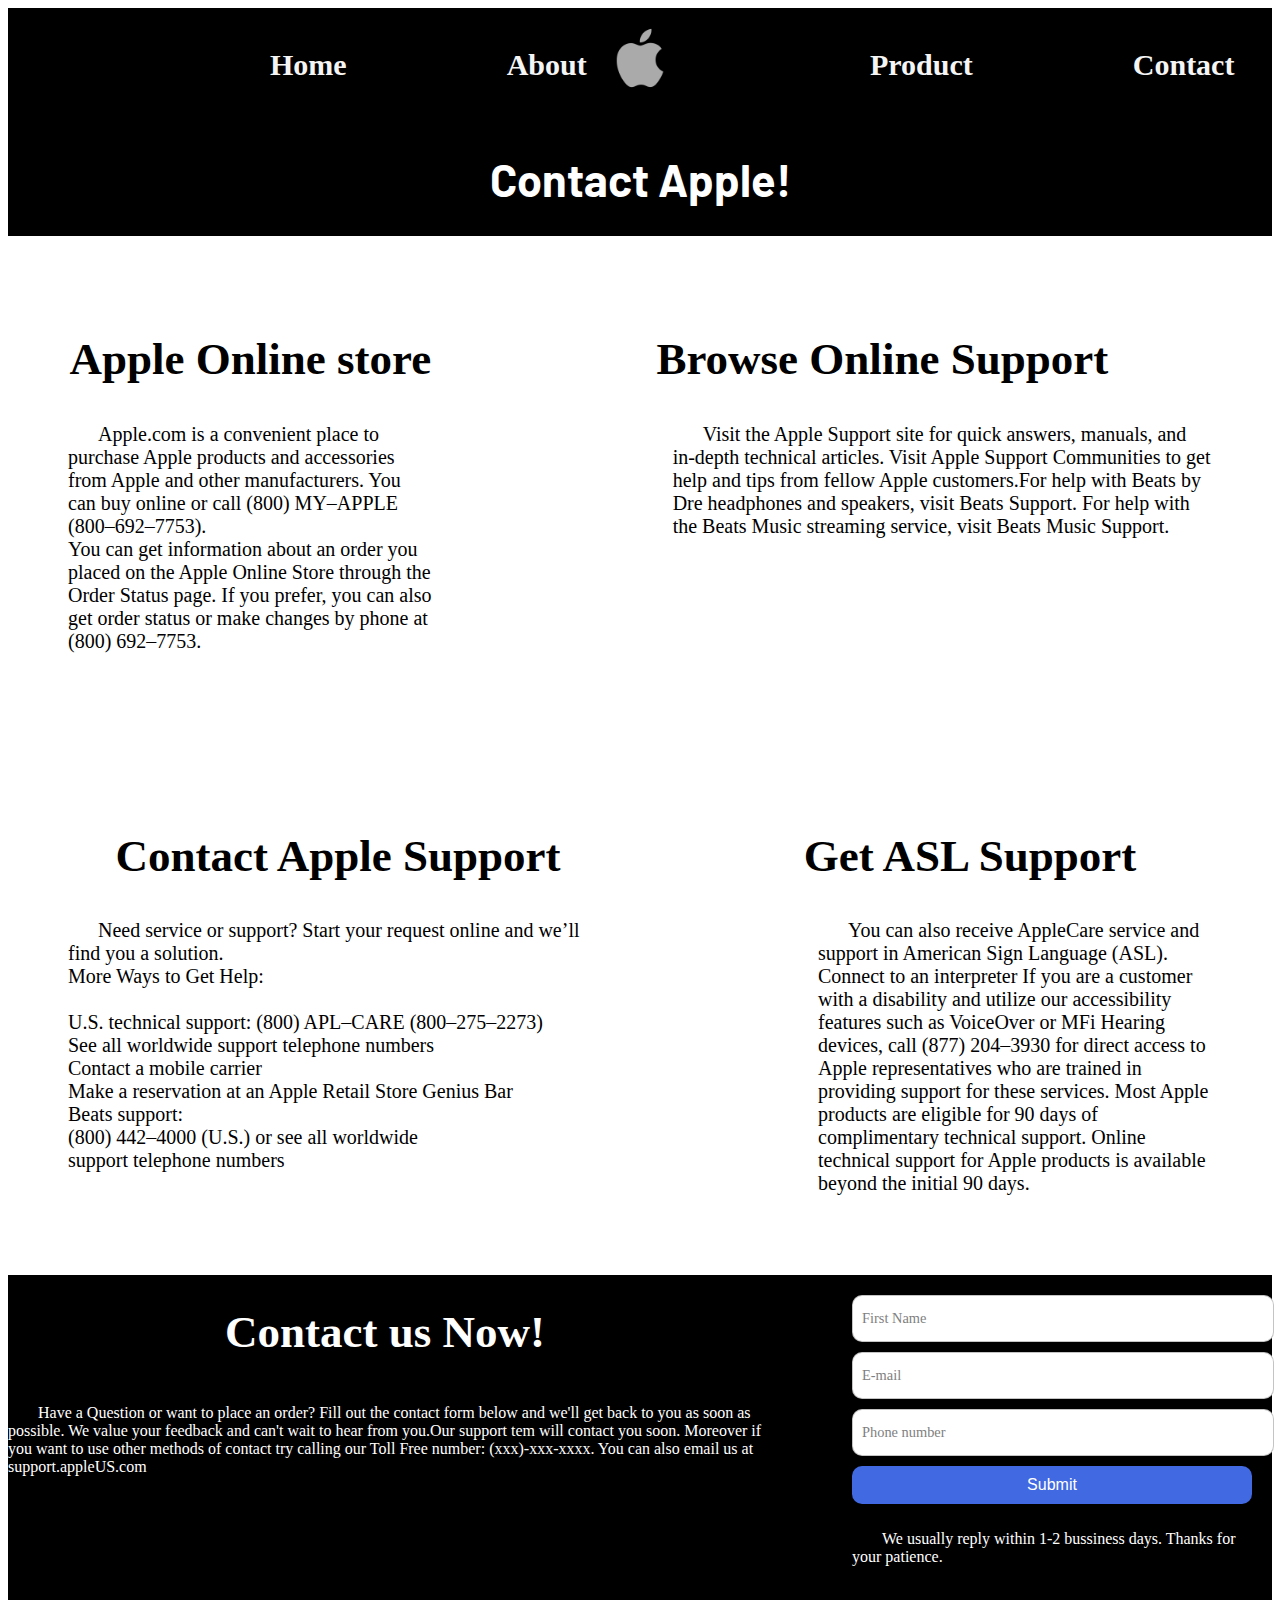
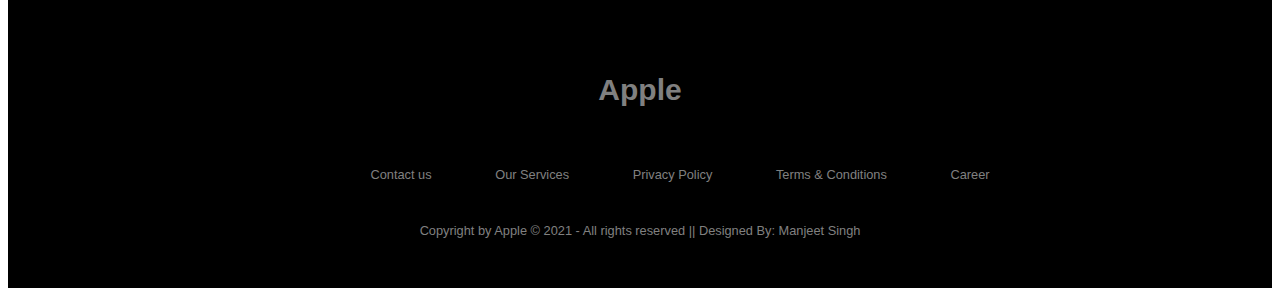
<file: Project/contact.html>
<!doctype html>
<html lang="en">
  <head>
    <meta charset="utf-8">
    <meta name="viewport" content="width=device-width, initial-scale=1">
    <meta name="description" content="Retro-Product project">
    <meta name="robots" content="noindex, nofollow">
    <title>Retro-Product project</title>
    <link href="style.css" rel="stylesheet" type="text/css">
    <!--Fonts link-->
    <link rel="preconnect" href="https://fonts.googleapis.com">
  <link rel="preconnect" href="https://fonts.gstatic.com" crossorigin>
  <link href="https://fonts.googleapis.com/css2?family=Open+Sans:wght@700&display=swap" rel="stylesheet">
  <link rel="preconnect" href="https://fonts.googleapis.com">
  <link rel="preconnect" href="https://fonts.gstatic.com" crossorigin>
  <link href="https://fonts.googleapis.com/css2?family=Barlow:wght@300&display=swap" rel="stylesheet">
  <script src="script.js"></script>
  </head>
  <body>
    <header class="mainhead">
      <!--Navbar begins-->
      <div>
        <h4><a href="index.html">Home</a></h4>
        <h4><a href="about.html">About</a></h4>
      </div>
      <!--Logo-->
      <div>
        <a href="index.html"><img src="./images/logo.png" alt="imagelogo"></a>
      </div>
      <!--navbar options continues-->
      <div>
        <h4><a href="product.html">Product</a></h4>
        <h4><a href="contact.html">Contact</a></h4>
      </div>
    </header>
    <!--Main contact page begins-->
    <section class="contact">
        <h1>Contact Apple!</h1>
    </section>
    <section>
        <div>
            <div class="maincontact">
                <div class="sub-maincontact">
                    <div>
                        <h2>Apple Online store</h2>
                        <p>Apple.com is a convenient place to purchase Apple products and accessories from Apple and other manufacturers. You can buy online or call (800) MY–APPLE (800–692–7753).<br>You can get information about an order you placed on the Apple Online Store through the Order Status page. If you prefer, you can also get order status or make changes by phone at (800) 692–7753.</p>
                    </div>
                </div>
                <div class="sub-maincontact1">
                    <div>
                        <h2>Browse Online Support</h2>
                        <p>Visit the Apple Support site for quick answers, manuals, and in-depth technical articles. Visit Apple Support Communities to get help and tips from fellow Apple customers.For help with Beats by Dre headphones and speakers, visit Beats Support. For help with the Beats Music streaming service, visit Beats Music Support.</p>
                    </div>
                </div>
            </div>
            <div class="maincontact">
                <div class="sub-maincontact2">
                    <div>
                        <h2>Contact Apple Support</h2>
                        <p>Need service or support? Start your request online and we’ll find you a solution.<br>More Ways to Get Help:<br><br>U.S. technical support: (800) APL–CARE (800–275–2273)<br>See all worldwide support telephone numbers<br>Contact a mobile carrier<br>Make a reservation at an Apple Retail Store Genius Bar<br>Beats support:<br>(800) 442–4000 (U.S.) or see all worldwide<br> support telephone numbers</p>
                    </div>
                </div>
                <div class="sub-maincontact3">
                    <div>
                        <h2>Get ASL Support</h2>
                        <p>You can also receive AppleCare service and support in American Sign Language (ASL). Connect to an interpreter

                            If you are a customer with a disability and utilize our accessibility features such as VoiceOver or MFi Hearing devices, call (877) 204–3930 for direct access to Apple representatives who are trained in providing support for these services.
                            
                            Most Apple products are eligible for 90 days of complimentary technical support. Online technical support for Apple products is available beyond the initial 90 days.</p>
                    </div>
                </div>
            </div>
        </div>
    </section>
    <!--Contact form for the user to contact the company-->
    <section class="contact">
        <div>
            <h1>Contact us Now!</h1>
            <p>Have a Question or want to place an order? Fill out the contact form below and we'll get back to you as soon as possible. We value your feedback and can't wait to hear from you.Our support tem will contact you soon. Moreover if you want to use other methods of contact try calling our Toll Free number: (xxx)-xxx-xxxx. You can also email us at support.appleUS.com</p>
        </div>
        <div>
            <!--Form for contact us section-->
            <form class="form">
                <div class="form1">
                <label>
                    <input required="" placeholder="" type="text" class="input">
                    <span>First Name</span>
                </label>
            </div>  
                    
            <label>
                <input required="" placeholder="" type="email" class="input">
                <span>E-mail</span>
            </label> 
                
            <label>
                <input required="" placeholder="" type="tel" class="input">
                <span>Phone number</span>
            </label>
            <button class="submit">Submit</button>
            <p class="signin">We usually reply within 1-2 bussiness days. Thanks for your patience.</p>
        </form>
        </div>
    </section>
    <!--Contact form ends here-->
    <!--Footer starts from here-->
    <section>
        <footer>
          <div class="footer">
          <div class="row">
              <h1>Apple</h1>
          </div>
          
          <div class="row">
          <ul>
          <li><a href="index.html">Contact us</a></li>
          <li><a href="index.html">Our Services</a></li>
          <li><a href="index.html">Privacy Policy</a></li>
          <li><a href="index.html">Terms & Conditions</a></li>
          <li><a href="index.html">Career</a></li>
          </ul>
          </div>
          
          <div class="row">
          Copyright by Apple © 2021 - All rights reserved || Designed By: Manjeet Singh
          </div>
          </div>
          </footer>
      </section>
  </body>
</html>
</file>
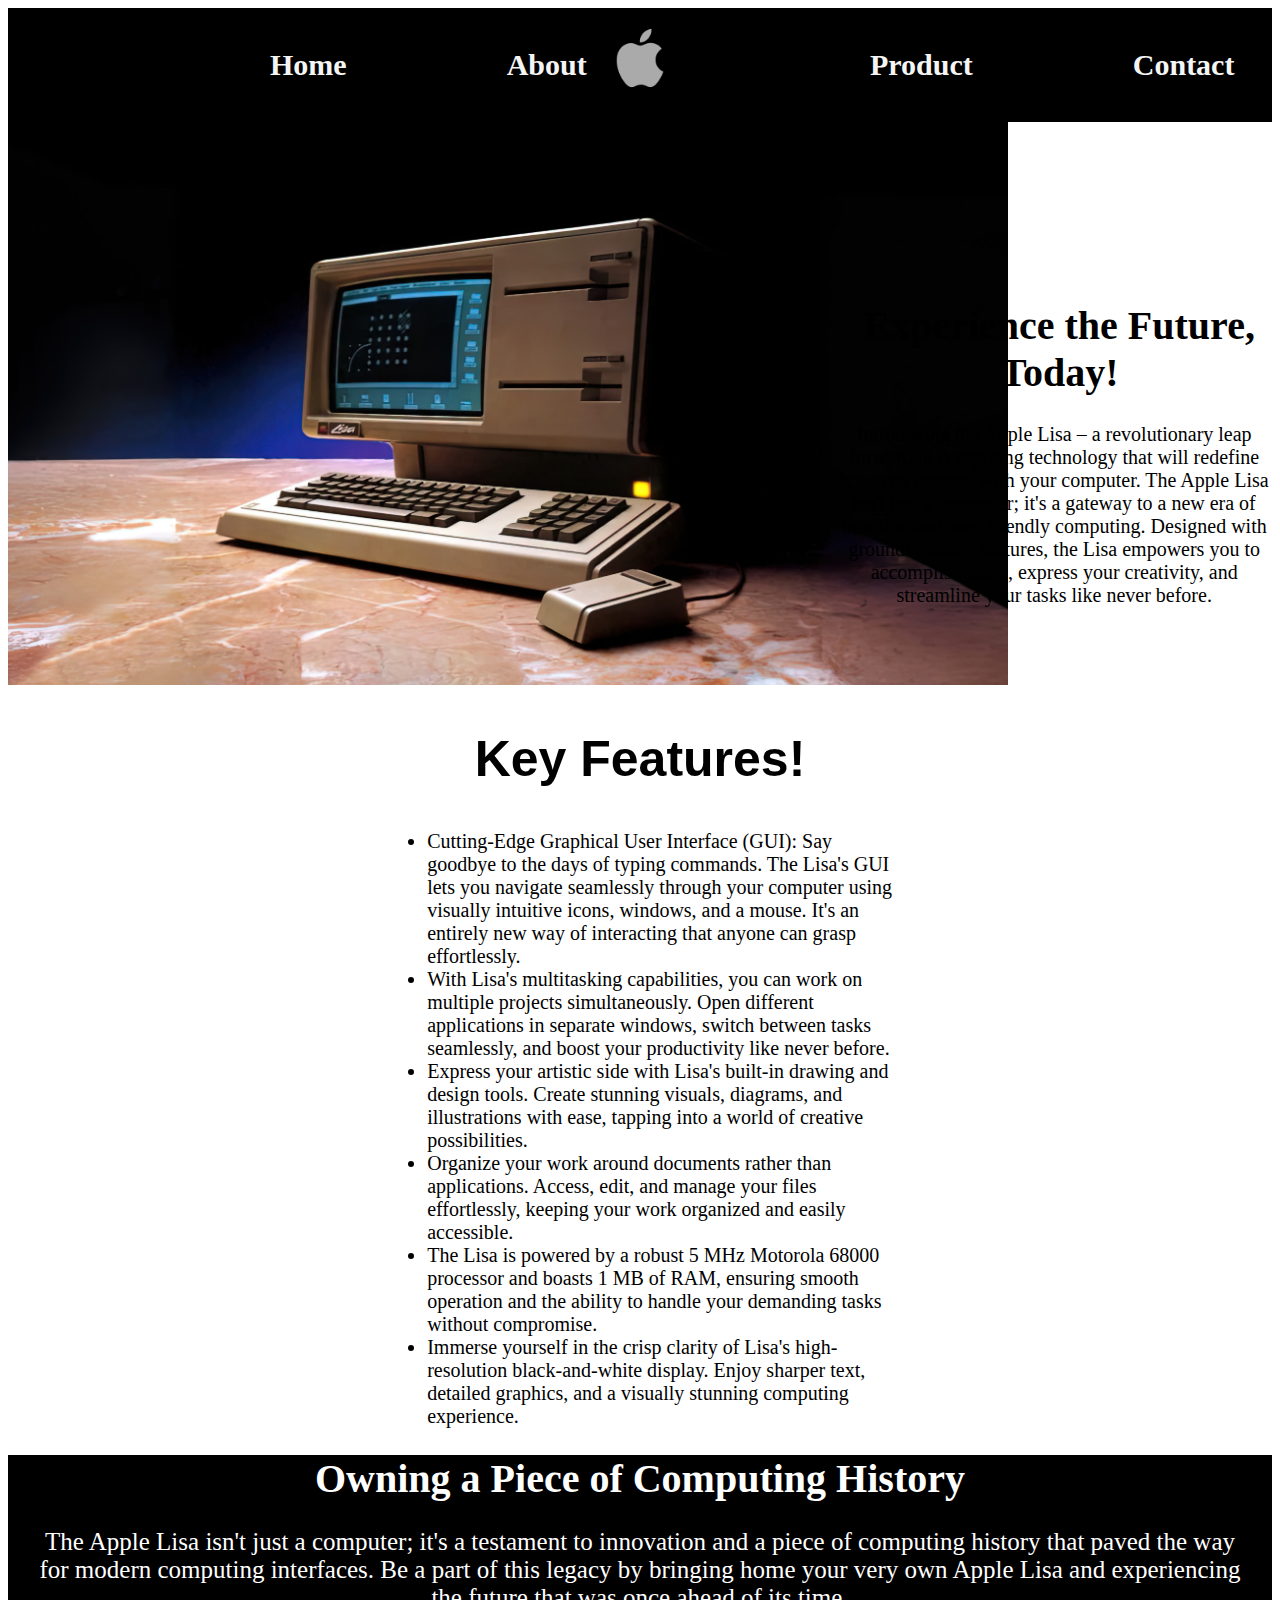
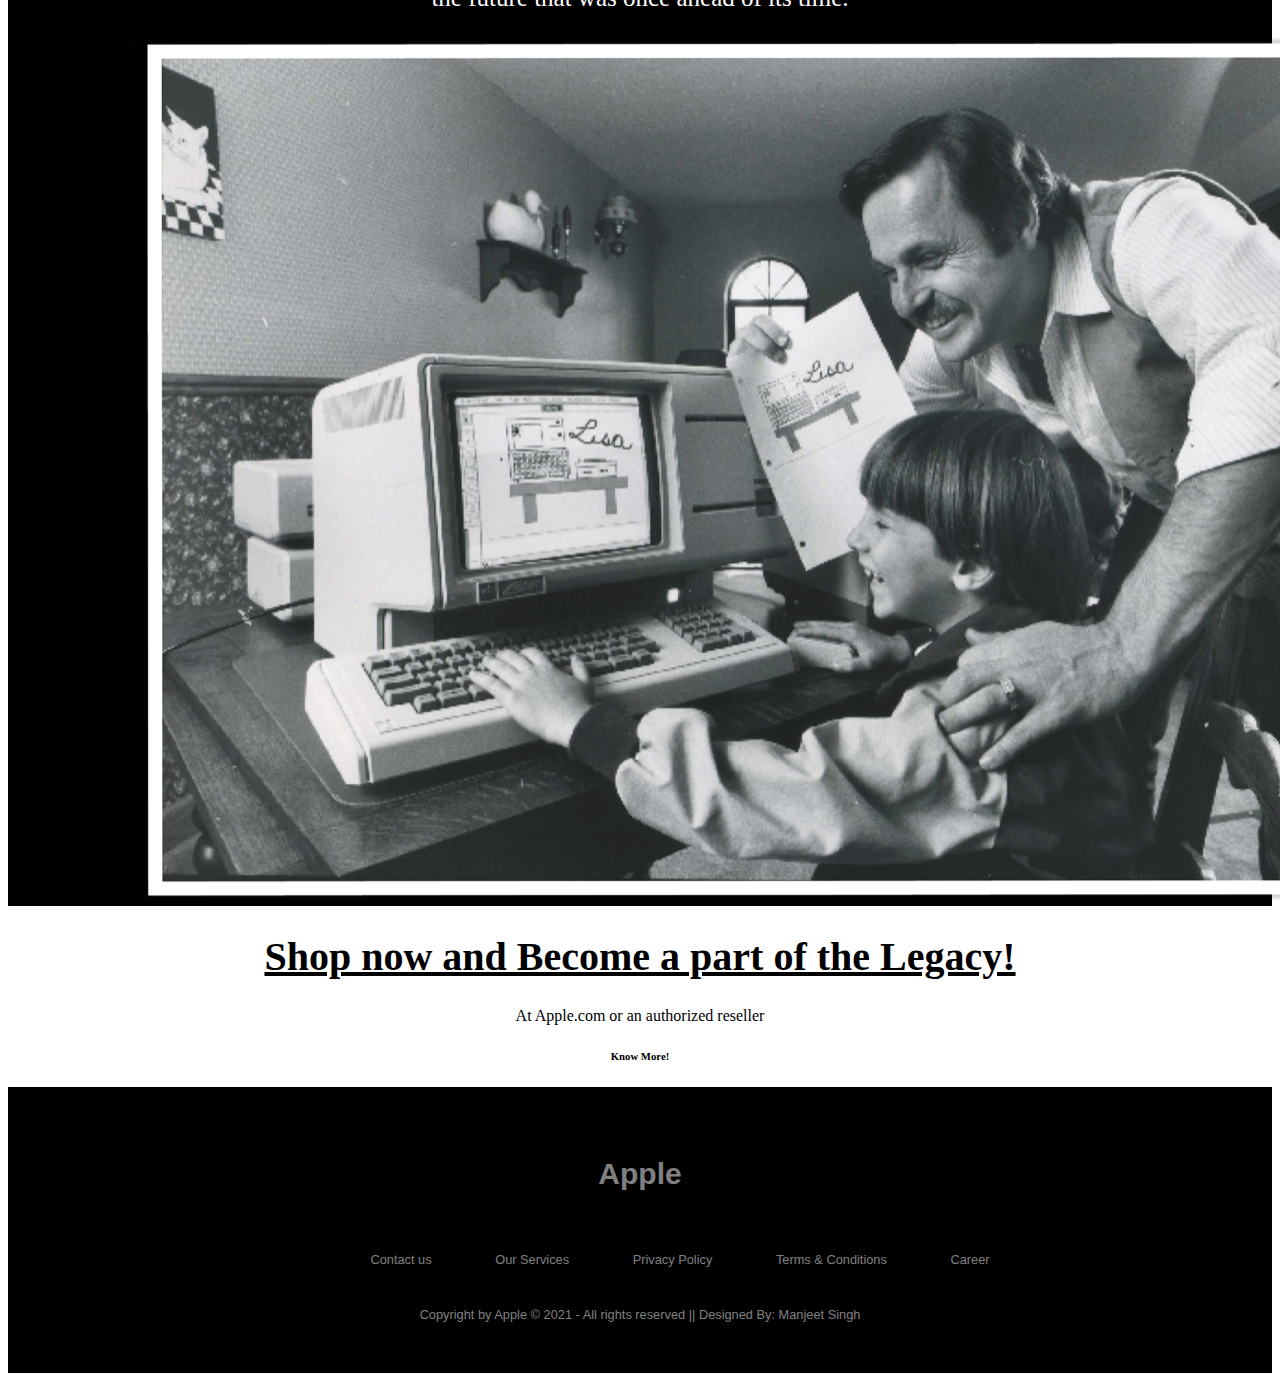
<file: Project/product.html>
<!doctype html>
<html lang="en">
  <head>
    <meta charset="utf-8">
    <meta name="viewport" content="width=device-width, initial-scale=1">
    <meta name="description" content="Retro-Product project">
    <meta name="robots" content="noindex, nofollow">
    <title>Retro-Product project</title>
    <link href="style.css" rel="stylesheet" type="text/css">
    <!--Fonts link-->
    <link rel="preconnect" href="https://fonts.googleapis.com">
  <link rel="preconnect" href="https://fonts.gstatic.com" crossorigin>
  <link href="https://fonts.googleapis.com/css2?family=Open+Sans:wght@700&display=swap" rel="stylesheet">
  <link rel="preconnect" href="https://fonts.googleapis.com">
  <link rel="preconnect" href="https://fonts.gstatic.com" crossorigin>
  <link href="https://fonts.googleapis.com/css2?family=Barlow:wght@300&display=swap" rel="stylesheet">
  <link rel="preconnect" href="https://fonts.googleapis.com">
  <link rel="preconnect" href="https://fonts.gstatic.com" crossorigin>
  <link href="https://fonts.googleapis.com/css2?family=Libre+Baskerville&display=swap" rel="stylesheet">
  <script src="script.js"></script>
  </head>
  <body>
    <header class="mainhead">
      <!--Navbar begins-->
      <div>
        <h4><a href="index.html">Home</a></h4>
        <h4><a href="about.html">About</a></h4>
      </div>
      <!--Logo-->
      <div>
        <a href="index.html"><img src="./images/logo.png" alt="image"></a>
      </div>
      <!--navbar options continues-->
      <div>
        <h4><a href="product.html">Product</a></h4>
        <h4><a href="contact.html">Contact</a></h4>
      </div>
    </header>
    <section class="main-product">
        <div>
            <img src="./images/pro.jpg" alt="image">
        </div>
        <div>
            <h1>Experience the Future, Today!</h1>
            <p>Introducing the Apple Lisa – a revolutionary leap forward in computing technology that will redefine how you interact with your computer. The Apple Lisa isn't just a computer; it's a gateway to a new era of intuitive and user-friendly computing. Designed with groundbreaking features, the Lisa empowers you to accomplish more, express your creativity, and streamline your tasks like never before.</p>
        </div>
    </section>
    <section class="sub-product">
        <div>
            <h2>Key Features!</h2>
            <ul>
                <li>Cutting-Edge Graphical User Interface (GUI): Say goodbye to the days of typing commands. The Lisa's GUI lets you navigate seamlessly through your computer using visually intuitive icons, windows, and a mouse. It's an entirely new way of interacting that anyone can grasp effortlessly.</li>
                <li>
                    With Lisa's multitasking capabilities, you can work on multiple projects simultaneously. Open different applications in separate windows, switch between tasks seamlessly, and boost your productivity like never before.
                </li>
                <li>
                    Express your artistic side with Lisa's built-in drawing and design tools. Create stunning visuals, diagrams, and illustrations with ease, tapping into a world of creative possibilities.
                </li>
                <li>
                    Organize your work around documents rather than applications. Access, edit, and manage your files effortlessly, keeping your work organized and easily accessible.
                </li>
                <li>
                    The Lisa is powered by a robust 5 MHz Motorola 68000 processor and boasts 1 MB of RAM, ensuring smooth operation and the ability to handle your demanding tasks without compromise.
                </li>
                <li>
                    Immerse yourself in the crisp clarity of Lisa's high-resolution black-and-white display. Enjoy sharper text, detailed graphics, and a visually stunning computing experience.
                </li>
            </ul>
        </div>
    </section>
    <section class="piece">
        <h1>Owning a Piece of Computing History</h1>
        <p>The Apple Lisa isn't just a computer; it's a testament to innovation and a piece of computing history that paved the way for modern computing interfaces. Be a part of this legacy by bringing home your very own Apple Lisa and experiencing the future that was once ahead of its time.</p>
        <img src="./images/opoc.png" alt="image">
    </section>
    <section class="legacy">
        <h1>Shop now and Become a part of the Legacy!</h1>
        <p>At Apple.com or an authorized reseller</p>
        <h6><a href="index.html">Know More!</a></h6>
    </section>
    <section>
        <footer>
          <div class="footer">
          <div class="row">
              <h1>Apple</h1>
          </div>
          
          <div class="row">
          <ul>
          <li><a href="index.html">Contact us</a></li>
          <li><a href="index.html">Our Services</a></li>
          <li><a href="index.html">Privacy Policy</a></li>
          <li><a href="index.html">Terms & Conditions</a></li>
          <li><a href="index.html">Career</a></li>
          </ul>
          </div>
          
          <div class="row">
          Copyright by Apple © 2021 - All rights reserved || Designed By: Manjeet Singh
          </div>
          </div>
          </footer>
      </section>
  </body>
</html>
</file>
<file: assignment two/style.css>
/*main top bar showing any latest news promotion or offers the company is offering*/
.flex > header > section:nth-child(1) > div{
    text-align: center;
    font-family: Maven pro;
    font-weight: bolder;
}
/*Main body CSS begins here*/
.flex{
    background: rgba(199, 195, 195, 0.592)
}
/*Top Nav bar work goes here from where user can navigate to different pages of the website*/
.flex > header > section:nth-child(2) > div{
    background-color: rgb(99, 58, 7);
    height: 55px;
    padding-top: 22px;
}
/*Working on individual navbar elements that are made in span*/
.flex > header > section:nth-child(2) > div >span{
    padding-left: 185px;
    font-size: 20px;
    font-weight: bolder;
    font-family: satisfy;
}
.flex > header > section:nth-child(2) > div >span > a{
    text-decoration: none;
    color: rgb(26, 5, 5);
}
/*Started grid for the main web page*/
.mainbox > div{
    background-image: url('./img/floor.jpeg');
    height: 750px;
    display: grid;
    grid-template-columns: repeat(2,50%);
    grid-template-areas: "order image";
}
.mainbox > div > h2{
    grid-area: order;
    font-family: Lugrasimo;
    font-size: 45px;
    color: orange;
    text-align: right;
    margin-top: 27%;
}
.mainbox > div > h3{
    grid-area: order;
    font-family: roboto;
    text-align: right;
    margin-top: 39%;
    font-size: 60px;
    word-spacing: 20px;
}
/*image that user came across for the first time when the see a website*/
.mainbox > div > img{
    grid-area: image;
    height: 756px;
}
/*order now button*/
.mainbox > div > button{
    grid-area: order;
    width: 100px;
    height: 50px;
    margin-left: 677px;
    margin-top: 53%;
    background-color: rgb(227, 181, 97);
}
.mainbox > div > button > a{
    text-decoration: none;
    color: black;
}
.mainbox > div:nth-child(2){
    display: grid;
}
/*CSS for service section*/
.flex > div{
    text-align: center;
    font-family: zilla slab;
    font-size: 25px;
}
.services{
    display: grid;
    grid-template-columns: repeat(3,33%);
    grid-template-areas: "s1 s2 s3";
}
.services > div{
    grid-area: s1;
   
}
.services > div > img{
    border-radius: 100px;
    margin-left: 11%;
}
.services > div > h2{
    font-family: libre baskerville;
    font-size: 32px;
    text-align: center;
}
.services > div > p{
    font-family: abeezee;
    text-align-last: center;
    text-indent: 20px;
}
/*second div*/
.services > div + div {
    grid-area: s2;
}
/*third div*/
.services > div:nth-child(3){
    grid-area: s3;
}
.services > div > button {
    display: inline-block;
    margin: 15px;
    padding: 15px 30px;
    text-align: center;
    font-size: 18px;
    letter-spacing: 1px;
    text-decoration: none;
    color: #725AC1;
    background: transparent;
    cursor: pointer;
    transition: ease-out 0.5s;
    border: 2px solid #725AC1;
    border-radius: 10px;
    box-shadow: inset 0 0 0 0 #725AC1;
    margin-left: 170px;
}
/*CSS for contact us section text*/
.contact{
    display: grid;
    grid-template-columns: repeat(2,50%);
    grid-template-areas: "c1 c2";
}
.contact > div{
    grid-area: c1;
    background-color: antiquewhite;
}
.contact > div >h1{
    font-size: 50px;
    margin-left: 45px;
}
.contact > div > p{
    font-size: 25px;
    font-family: 'Segoe UI', Tahoma, Geneva, Verdana, sans-serif;
    text-indent: 30px;
    font-weight: light;
    margin-left: 15px;
}
.contact > div + div{
    grid-area: c2;
}
/*This is css for form used in contact us section*/
.form {
    display: flex;
    flex-direction: column;
    gap: 10px;
    max-width: 450px;
    background-color: antiquewhite;
    padding: 20px;
    border-radius: 20px;
    position: relative;
    margin-left: 200px;
  }
  .form1 {
    display: flex;
    width: 100%;
    gap: 6px;
  }
  
  .form label {
    position: relative;
  }
  
  .form label .input {
    width: 100%;
    padding: 10px 10px 20px 10px;
    outline: 0;
    border: 1px solid rgba(105, 105, 105, 0.397);
    border-radius: 10px;
  }
  
  .form label .input + span {
    position: absolute;
    left: 10px;
    top: 15px;
    color: grey;
    font-size: 0.9em;
    cursor: text;
    transition: 0.3s ease;
  }
  .submit {
    border: none;
    outline: none;
    background-color: royalblue;
    padding: 10px;
    border-radius: 10px;
    color: #fff;
    font-size: 16px;
    transform: .3s ease;
  }
  
  .submit:hover {
    background-color: rgb(56, 90, 194);
  }
  
  @keyframes pulse {
    from {
      transform: scale(0.9);
      opacity: 1;
    }
  
    to {
      transform: scale(1.8);
      opacity: 0;
    }
  }
  /*Order page styling start here!*/
.order-menu-head{
    text-align: center;
    font-family: kaushan script;
    font-size: 40px;
} 
/*menu styling begins using grid*/
.menu{
    display: grid;
    grid-template-columns: repeat(4,25%);
    grid-template-areas: "m1 m2 m3 m4";
}
.menu > div{
    grid-area: m1;
    border: 1px solid black;
    border-radius: 60px;
    height: 560px;
    width: 375px;
    box-shadow: 0 0 15px rgb(0, 0, 0);
}
.menu > div + div {
    grid-area: m2;
}
.menu > div + div + div{
    grid-area: m3;
}
.menu > div + div + div + div{
    grid-area: m4;
}
.menu > div > img{
    margin-left: 30px;
}
.menu > div > h2{
    text-align: center;
    font-size: 40px;
    font-family: noto serif vithkuqi;
}
.menu > div > button{
    margin-left: 105px;
    width: 150px;
    height: 40px;
    background-color: blanchedalmond;
    font-family: Aref Ruqaa Ink;
    font-weight: bolder;
}
.menu > div > button > a{
    text-decoration: none;
    color: black;
}
.menu > div > h6{
    text-align: center;
    font-size: 20px;
}
/*second menu styling continue here*/
.secondmenu{
    display: grid;
    grid-template-columns: repeat(4,25%);
    grid-template-areas: "m1 m2 m3 m4";
}
.secondmenu > div{
    grid-area: m1;
    border: 1px solid black;
    border-radius: 60px;
    height: 560px;
    width: 375px;
    box-shadow: 0 0 15px rgb(0, 0, 0);
}
.secondmenu > div + div {
    grid-area: m2;
}
.secondmenu > div + div + div{
    grid-area: m3;
}
.secondmenu > div + div + div + div{
    grid-area: m4;
}
.secondmenu > div > button > a{
    text-decoration: none;
    color: black;
}
.secondmenu > div > img{
    margin-left: 30px;
}
.secondmenu > div > h2{
    text-align: center;
    font-size: 40px;
    font-family: noto serif vithkuqi;
}
.secondmenu > div > h6{
    text-align: center;
    font-size: 20px;
}
.secondmenu > div > button{
    margin-left: 105px;
    width: 150px;
    height: 40px;
    background-color: blanchedalmond;
    font-family: Aref Ruqaa Ink;
    font-weight: bolder;
}
/*CSS work on pizza customization section*/
/* Styles for the pizza customization section */
/* ... Existing CSS styles ... */

/* Styles for the new pizza customization section */
.customization {
    margin: 40px 0;
    text-align: center;
}
.customization h2 {
    font-family: 'Kaushan Script', cursive;
    font-size: 32px;
    margin-bottom: 20px;
    color: #333;
}
#pizzaCustomizationForm {
    max-width: 600px;
    margin: 0 auto;
    background-color: #f7f7f7;
    padding: 20px;
    border-radius: 8px;
    box-shadow: 0 2px 4px rgba(0, 0, 0, 0.2);
}
#pizzaCustomizationForm label {
    display: block;
    margin-bottom: 5px;
    font-weight: bold;
}
  
#pizzaCustomizationForm select,
#pizzaCustomizationForm input[type="radio"],
#pizzaCustomizationForm input[type="checkbox"],
#pizzaCustomizationForm textarea {
    width: 100%;
    padding: 8px;
    font-size: 16px;
    border: 1px solid #ccc;
    border-radius: 4px;
    margin-bottom: 10px;
}
  
#pizzaCustomizationForm fieldset {
    border: none;
    margin-bottom: 20px;
}
  
#pizzaCustomizationForm input[type="submit"] {
    background-color: #007bff;
    color: #fff;
    border: none;
    padding: 10px 20px;
    border-radius: 5px;
    cursor: pointer;
    font-size: 16px;
    transition: background-color 0.3s ease;
}
  
#pizzaCustomizationForm input[type="submit"]:hover {
    background-color: #0056b3;
}
  
@media screen and (max-width: 500px) {
    /* Adjust the form width for smaller screens */
    #pizzaCustomizationForm {
      max-width: 90%;
    }
}
/*Footer styling CSS*/
.footer{
    background:#000;
    padding:30px 0px;
    font-family: 'Play', sans-serif;
    text-align:center;
}
.footer .row{
    width:100%;
    margin:1% 0%;
    padding:0.6% 0%;
    color:gray;
    font-size:0.8em;
}
.footer .row a{
    text-decoration:none;
    color:gray;
    transition:0.5s;
}
.footer .row a:hover{
    color:#fff;
}
.footer .row ul{
    width:100%;
}
.footer .row ul li{
    display:inline-block;
    margin:0px 30px;
}
.footer .row a i{
    font-size:2em;
    margin:0% 1%;
}
@media (max-width:720px){
    .footer{
    text-align:left;
    padding:5%;
}
.footer .row ul li{
    display:block;
    margin:10px 0px;
    text-align:left;
}
.footer .row a i{
    margin:0% 3%;
    }
}
</file>
<file: Final Exam HTML/style.css>
.mainhead{
    display: grid;
    grid-template-columns: repeat(3,33%);
    grid-template-areas: "logo nav find";
    background-color: rgb(48, 104, 189);
    height: 180px;
    font-family: Montserrat;
}
.mainhead > div:nth-child(1){
    grid-area: logo;
}
.mainhead img{
    width: 150px;
    margin-left: 50px;
    margin-top: 12px;
}
.mainhead > div:nth-child(2){
    grid-area: nav;
    text-align: center;
    font-size: 25px;
    word-spacing: 38px;
    margin-top: 45px;
    color: white;
    font-family: montserrat;
}
.mainhead > div:nth-child(2) > h3 > a{
    text-decoration: none;
    color: white;
}
.mainhead > div:nth-child(3){
    grid-area: find;
}
.mainhead input{
    margin-left: 55%;
    height: 28px;
    width: 200px;
    margin-top: 14%;
}
.main > section:nth-child(2) > div img{
    width: 100%;
    height: 800px;
    filter: brightness(0.5);
}
.h1{
    position: absolute;
    top: 65%;
    left: 50%;
    transform: translate(-50%, -50%);
    font-size: 50px;
    color: white;
    font-family: roboto;
    word-spacing: 10px;
}
.s2{
    font-family: roboto;
}
.main > section:nth-child(3){
    display: grid;
    grid-template-columns: 78% 22%;
    grid-template-areas: "txt img";
}
.main > section:nth-child(3) > div:nth-child(1){
    grid-area: txt;
    background-color: orange;
    width: 100%;
    color: white;
}
.main > section:nth-child(3) > div:nth-child(2){
    grid-area: img;
}
.main > section:nth-child(3) > div:nth-child(2) > img{
    width: 345px;
    height: 100%;
}
.main > section:nth-child(3) > div:nth-child(1) > h1{
    margin-left: 50px;
    margin-right: 40px;
    font-size: 40px;
    margin-top: 75px;
}
.main > section:nth-child(3) > div:nth-child(1) > p{
    margin-left: 50px;
    margin-right: 40px;
    font-size: 20px;
}
.images-section{
    display: grid;
    grid-template-columns: repeat(3,33%);
    grid-template-areas: "i1 i2 i3";
    width: 1470px;
}
.images-section > div:nth-child(1){
    grid-area: i1;
}
.images-section > div:nth-child(2){
    grid-area: i2;
}
.images-section > div:nth-child(3){
    grid-area: i3;
}
.form{
    background-color: rgb(82, 19, 163);
    color: white; 
    text-align: center;
    padding-bottom: 20px; 
    font-family: roboto;
}
.ip{
    width: 40%;
    height: 30px;
    margin-top: 28px;
}
#input1{
    height: 50px;
}
.footer{
    display: grid;
    grid-template-columns: 25% 75%;
    grid-template-areas: "log tx";
    background: black;
    color: white;
    padding-bottom: 30px;
}
.footer > div:nth-child(1){
    grid-area: log;
}
.footer > div:nth-child(2){
    grid-area: tx;
}
.footer > div:nth-child(1) >img{
    width: 200px;
    margin-left: 50px;
    margin-top: 30px;
}
.footer > div:nth-child(2) > h1{
    font-size: 35px;
    font-family: roboto;
}
.footer > div:nth-child(2) > p{
    font-size: 20px;
    font-family: roboto;
}
</file>
<file: Project/style.css>
/*Styling for navbar begins*/
.mainhead{
    display: flex;
    justify-content: center;
    width: auto;
    background-color: black;
    color: white;
}
.mainhead > div{
    display: flex;
    justify-content: space-evenly;
    width: 300px;
    font-size: 30px;
}
.mainhead > div > img{
    flex: 0.1;
}
.mainhead > div > h4{
    padding-left: 80px;
    padding-right: 80px;
}
.mainhead > div > h4 > a{
    text-decoration: none;
    color: whitesmoke;
}
/*navbar styling ends*/
/*Sub header styling*/
.subhead{
    display: flex;
    width: auto;
    height: 75px;
    justify-content: space-evenly;
}
.subhead > div:nth-child(1){
    display: flex;
    justify-content: space-evenly;
}
.subhead > div:nth-child(2){
    display: flex;
    justify-content: space-evenly;
}
.subhead  button{
    height: 40px;
    margin-top: 15px;
    margin-left: 20px;
    background-color: rgb(0, 0, 0);
    color: white;
    border-radius: 17px;
}
.subhead img{
    height: 70px;
}
.subhead h2{
    margin-top: 25px;
    margin-right: 20px;
}
.subhead h4{
    margin-top: 25px;
}
.hr{
    width: 850px;
}
/*Sub head ends*/
/*Main CSS begins from here*/
.main{
    display: flex;
    justify-content: left;
}
.main > div:nth-child(2) > h1{
    font-size: 120px;
    font-family: open sans;
    height: 50px;
}
.main > div:nth-child(2) >p{
    font-size: 30px;
    color: grey;
}
.main > div:nth-child(2) > p + p{
    font-size: 20px;
    color: black;
    font-family: barlow;
}
.main > div:nth-child(2) > h3{
    margin-top: 50px;
    font-size: 20px;
}
.main > div:nth-child(2) > h3 > a{
    text-decoration: none;
    color: black;
}
.abouthead{
    display: flex;
    justify-content: center;
}
.abouthead > div > img{
    width: 100%;
}
.contact{
    display: flex;
    justify-content: center;
}
.contact > h1{
    font-size: 90px;
    font-family: barlow;
    font-weight: bolder;
}

.maincontact{
    display: flex;
    justify-content: flex-start;
    flex-direction: row;
}
.maincontact div{
    padding: 30px;
    justify-content: left;
}
.maincontact{
    font-family: open-sans;
}
.maincontact h2,.maincontact1 h2{
    font-size: 45px;
    text-align: center;
}
.maincontact p,.sub-sub-maincontact1 p{
    font-size: 20px;
    text-indent: 30px;
}
.sub-maincontact1 p{
    margin-left: 120px;
}
.sub-maincontact3 p{
    margin-left: 90px;
}
.sub-maincontact2 p{
    width: 540px;
}
.footer{
    background:#000;
    padding:30px 0px;
    font-family: 'Play', sans-serif;
    text-align:center;
}
.footer .row{
    width:100%;
    margin:1% 0%;
    padding:0.6% 0%;
    color:gray;
    font-size:0.8em;
}
.footer .row a{
    text-decoration:none;
    color:gray;
    transition:0.5s;
}
.footer .row a:hover{
    color:#fff;
}
.footer .row ul{
    width:100%;
}
.footer .row ul li{
    display:inline-block;
    margin:0px 30px;
}
.footer .row a i{
    font-size:2em;
    margin:0% 1%;
}
@media (max-width:720px){
    .footer{
    text-align:left;
    padding:5%;
}
.footer .row ul li{
    display:block;
    margin:10px 0px;
    text-align:left;
}
.footer .row a i{
    margin:0% 3%;
    }
}
.row h1{
    font-size: 30px;
    
}
.form {
    display: flex;
    flex-direction: column;
    gap: 10px;
    max-width: 400px;
    background-color: rgb(0, 0, 0);
    padding: 20px;
    border-radius: 20px;
    position: relative;
    margin-left: 70px;
  }
  .form1 {
    display: flex;
    width: 100%;
    gap: 6px;
  }
  
  .form label {
    position: relative;
  }
  
  .form label .input {
    width: 100%;
    padding: 10px 10px 20px 10px;
    outline: 0;
    border: 1px solid rgba(105, 105, 105, 0.397);
    border-radius: 10px;
  }
  
  .form label .input + span {
    position: absolute;
    left: 10px;
    top: 15px;
    color: grey;
    font-size: 0.9em;
    cursor: text;
    transition: 0.3s ease;
  }
  .submit {
    border: none;
    outline: none;
    background-color: royalblue;
    padding: 10px;
    border-radius: 10px;
    color: #fff;
    font-size: 16px;
    transform: .3s ease;
  }
.contact{
    display: flex;
    justify-content: space-evenly;
    background-color: black;
    color: white;
}
.contact h1{
    text-align: center;
    font-size: 45px;
}
.contact p{
    text-indent: 30px;
}
.contact div:nth-child(1){
    display: flex;
    flex: 1;
    flex-direction: column;
}
.signin{
    color: white;
}
.main2 h1{
    text-align: center;
    font-size: 80px;
}
.main2 p{
    text-align: center;
    font-size: 25px;
    font-family: libre baskerville;
}
.main2 button{
    margin-left: 45%;
    margin-bottom: 30px;
    height: 50px;
    width: 100px;
    background-color: black;
    color: white;
}
.main2 a{
    color: white;
}
.about2{
    display: grid;
    grid-template-columns: repeat(2,50%);
    grid-template-areas: "img txt";
}
.about2 > div:nth-child(1){
    grid-area: img;
}
.about2 > div:nth-child(2){
    grid-area: txt;
}
.about2 p{
    font-size: 50px;
    font-family: merriweather;
}
.about2 img{
    width: 600px;
    margin-left: 100px;
    border-top-left-radius: 150px;
    border-bottom-right-radius: 150px;
    margin-top: 20px;
    margin-bottom: 20px;
}
.about3{
    display: grid;
    grid-template-columns: repeat(2.50%);
    grid-template-areas: "txt img";
}
.about3 > div:nth-child(1){
    grid-area: txt;
}
.about3 > div:nth-child(2){
    grid-area: img;
}
.about3 p{
    font-size: 20px;
    font-family: merriweather;
    text-indent: 30px;
    margin-left: 100px;
    margin-right: 100px;
    margin-top: 15%;
}
.about3 img{
    width: 600px;
    margin-right: 50px;
    border-top-left-radius: 150px;
    border-bottom-right-radius: 150px;
    margin-top: 20px;
    margin-bottom: 20px;
}
#comp{
    font-size: 32px;
    margin-left: 30px;
    margin-right: 30px;
}
#ie{
    font-size: 38px;
}
.main-product{
    display: grid;
    grid-template-columns: 60% 40%;
    grid-template-areas: "lisa info";
}
.main-product{
    grid-area: lisa;
}
.main-product img{
    width: 1000px;
}
.main-product > div:nth-child(2) h1{
    text-align: center;
    font-size: 40px;
    margin-left: 80px;
    margin-top: 180px;
}
.main-product > div:nth-child(2) p{
    text-align: center;
    margin-left: 70px;
    font-size: 20px;
}
.sub-product > div{
    margin-left: 30%;
    margin-right: 30%;
}
.sub-product > div > h2{
    text-align: center;
    font-size: 50px;
    font-family: 'Gill Sans', 'Gill Sans MT', Calibri, 'Trebuchet MS', sans-serif;
}
.sub-product > div > ul{
    font-size: 20px;
}
.piece{
    background-color: black;
    color: white;
}
.piece h1{
    text-align: center;
    font-size: 40px;
}
.piece p{
    text-align: center;
    margin-left: 30px;
    margin-right: 30px;
    font-size: 25px;
}
.piece img{
    margin-left: 9%;
}
.legacy h1{
    text-align: center;
    text-decoration: underline;
    font-size: 40px;
}
.legacy p{
    text-align: center;
}
.legacy h6{
    text-align: center;
}
.legacy > h6 > a{
    text-decoration: none;
    color: black;
}
.mainhead > div:nth-child(2) > a > img{
    height: 100px;
}
.subhead > div:nth-child(1) > img{
    height: 90px;
}
#lisaf{
    height: 700px;
    width: 1000px;
}
</file>
